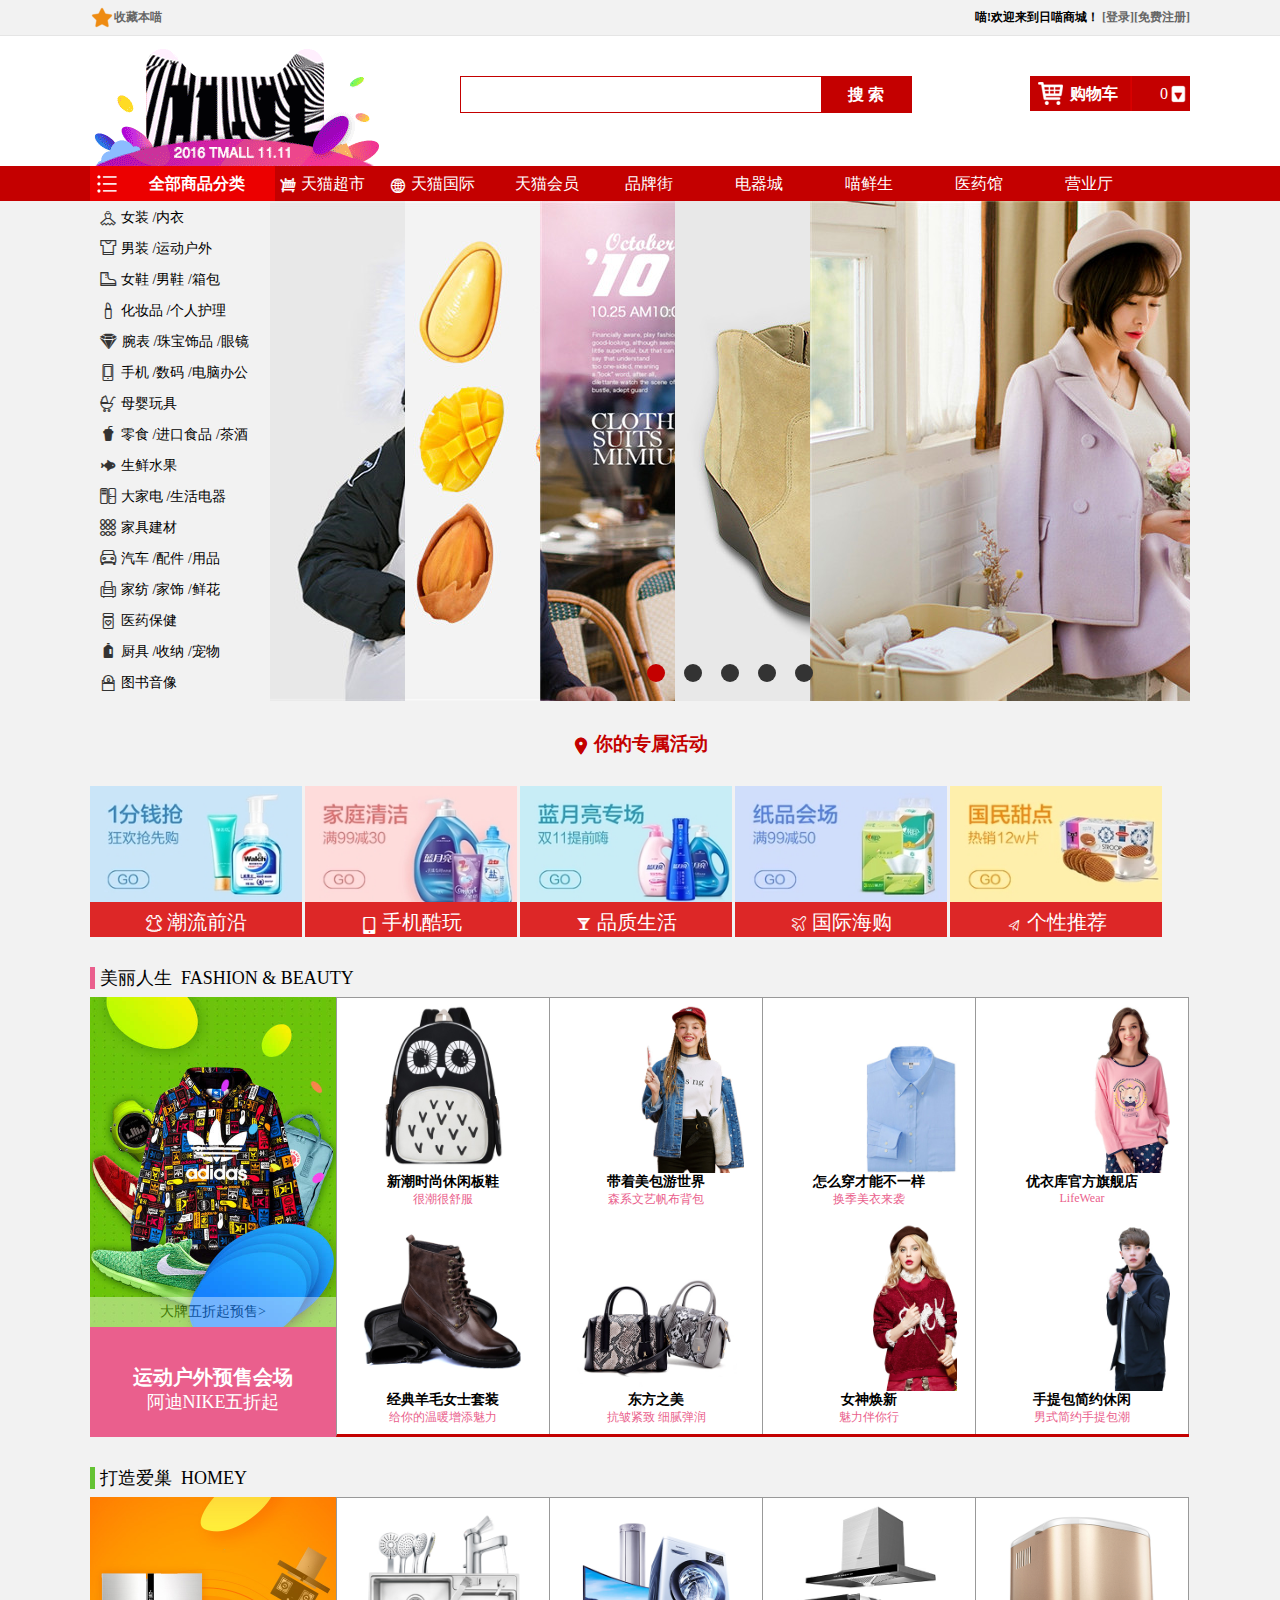
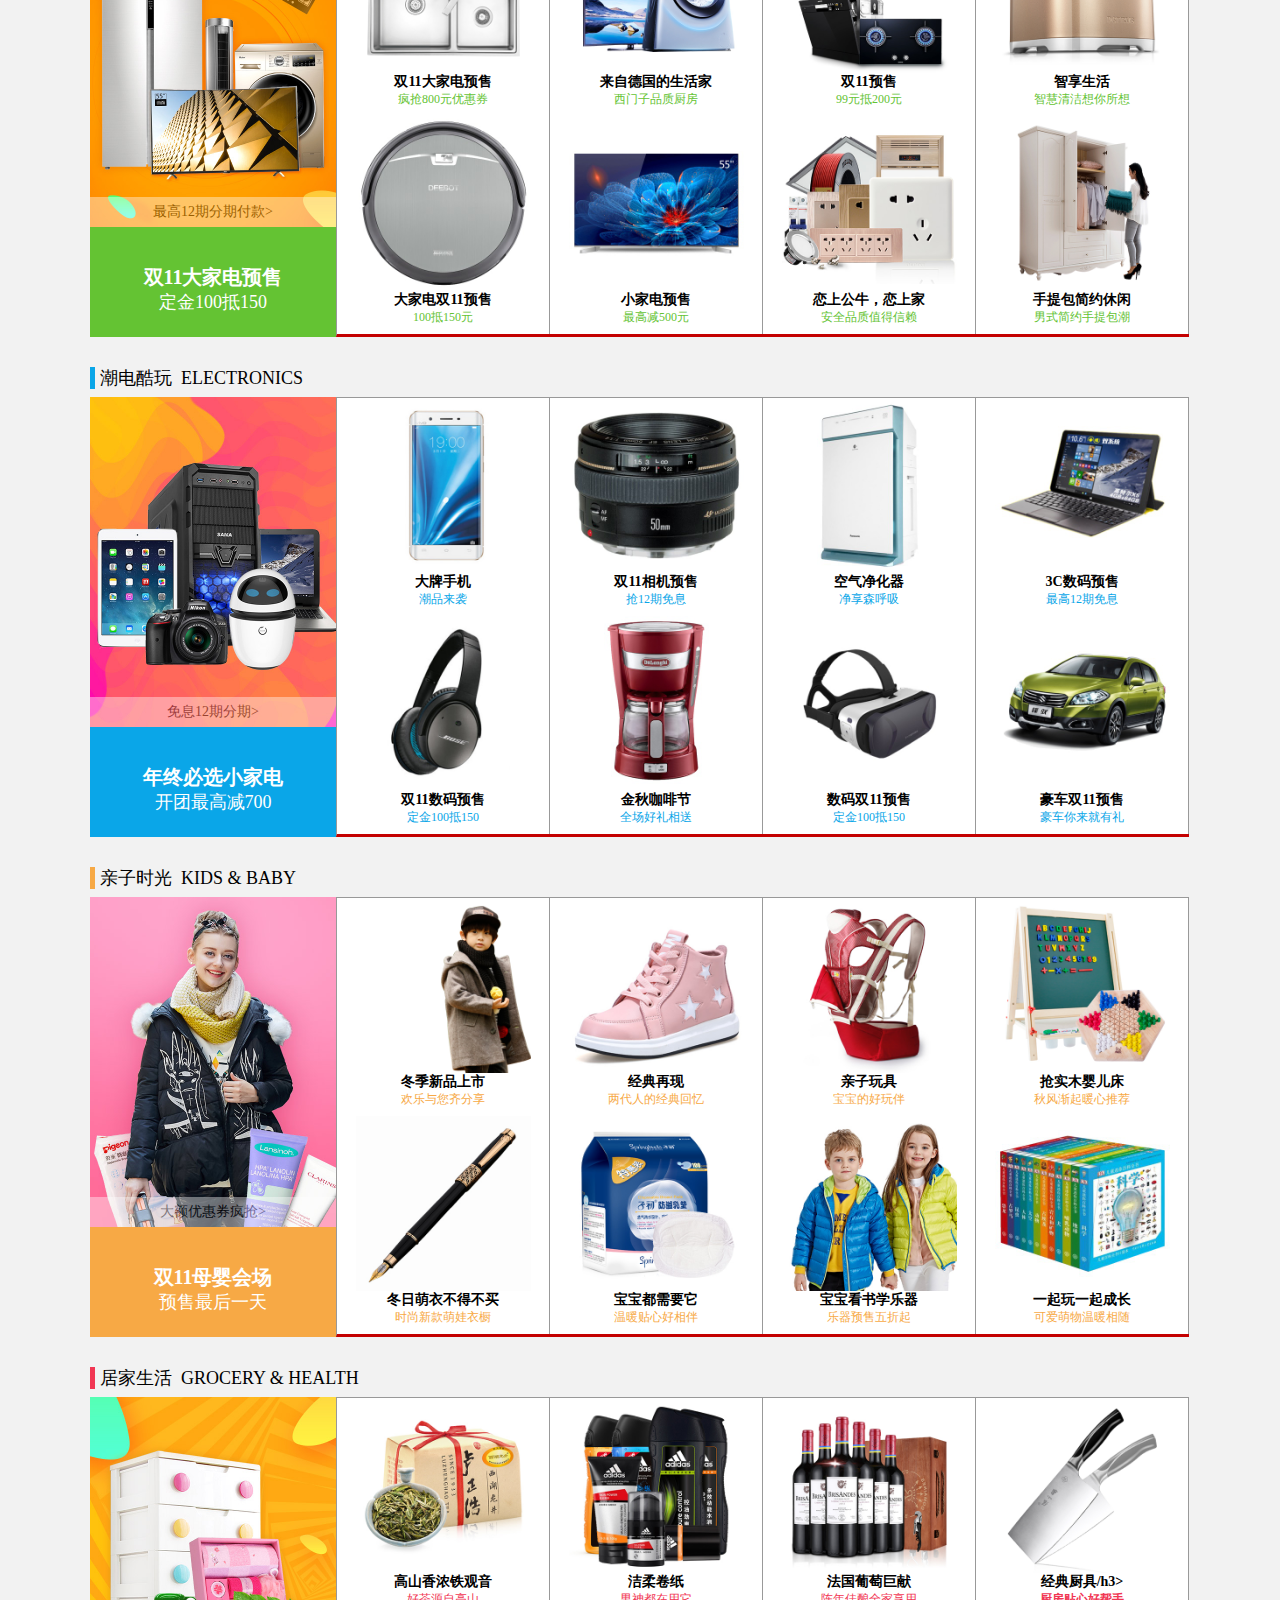
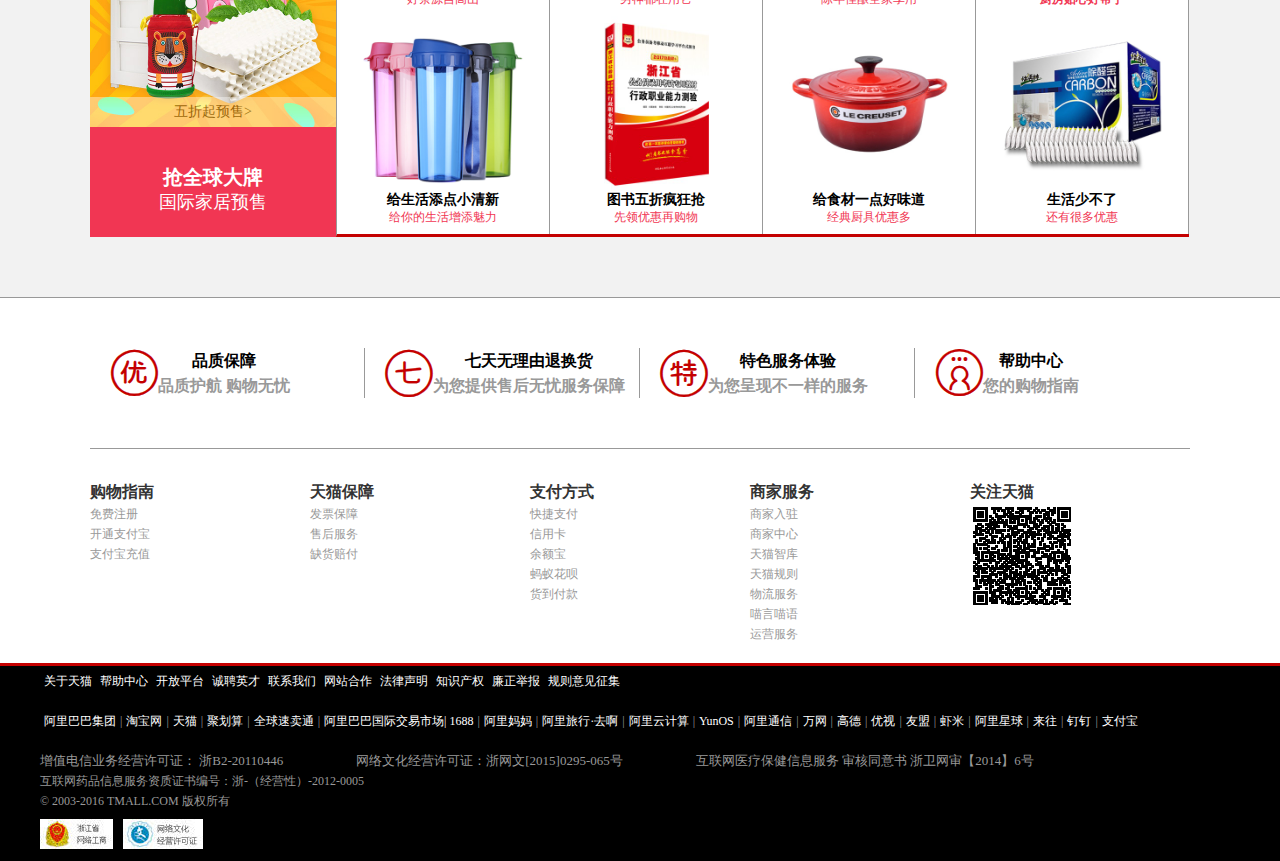
<file: index.html>
<!DOCTYPE html PUBLIC "-//W3C//DTD XHTML 1.0 Transitional//EN" "http://www.w3.org/TR/xhtml1/DTD/xhtml1-transitional.dtd">
<html xmlns="http://www.w3.org/1999/xhtml">
<head>
<meta http-equiv="Content-Type" content="text/html; charset=utf-8" />
<title>日喵商城</title>
<link type="text/css" href="CSS/main.css" rel="stylesheet"/>
<link type="text/css" href="CSS/reset.css" rel="stylesheet"/>
<link type="text/css" href="CSS/toTop.css" rel="stylesheet"/>

</head>
<body>
<!----回到顶部-------------------------------------------->

<a href="javascript:;" id="toTop" title="回到顶部"></a>

<!----TOP区-------------------------------------------->
<div class="topBar">
  <div class="comWidth">
    <div class="leftArea fl"> <a href="#" class="collection">收藏本喵</a> </div>
    <div class="rightArea fr"> 喵!欢迎来到日喵商城！ <a href="#" class="">[登录]</a><a href="#" class="">[免费注册]</a> </div>
  </div>
</div>
<!----logo区-------------------------------------------->
<div class="logoBar">
  <div class="comWidth">
    <div class="logo fl"> <a href=""><img src="images/logo.gif" alt="日喵商城"/></a> </div>
    <div class="search_box fl">
      <input type="text" class="search_text fl" />
      <input type="button" value="搜 索" class="search_button fr" />
    </div>
    <div class="shopCar fr">
      <div class="shopText fl">购物车</div>
      <div class="shopNum fl">0</div>
    </div>
  </div>
</div>
<!----nav区-------------------------------------------->
<div class="navBox">
  <div class="comWidth">
    <div class="shopClass fl">
      <h3>全部商品分类</h3>
      <div class="shopClass_show">
        <dl class="shopClass_item1">
          <dt><a href="#"><i class="iconfont">&#x3459;</i>女装 /内衣</a> 
            <!------右侧弹出列表---------------------------------------------------------------->
            <div class="shopClass_list">
              <div class="shopClass_left fl">
                <dl class="shopList_item2">
                  <dt>当季流行&gt;</dt>
                  <dd> <a href="#" class="red">秋季新品</a> <a href="#">金秋连衣裙</a> <a href="#">女装商城同款</a> <a href="#">印花衬衫</a> <a href="#"class="red">风衣</a> <a href="#">早秋休闲裤</a> <a href="#">气质套装</a> <a href="#">内衣新品</a> <a href="#"class="red">内衣商城同款</a> </dd>
                  <dt>精选上衣&gt;</dt>
                  <dd> <a href="#" class="red">针织衫</a> <a href="#">短外套</a> <a href="#">风衣</a> <a href="#"class="red">小西装</a> <a href="#">卫衣</a> <a href="#"class="red">毛呢外套</a> <a href="#">衬衫</a> <a href="#">T恤</a> <a href="#">雪纺衫</a> </dd>
                  <dt>浪漫裙装&gt;</dt>
                  <dd> <a href="#">连衣裙</a> <a href="#">连衣裙</a> <a href="#">连衣裙</a> <a href="#">蕾丝连衣裙</a> <a href="#"class="red">印花连衣裙</a> <a href="#">真丝连衣裙</a> <a href="#">半身裙</a> <a href="#"class="red">百褶裙</a> <a href="#">牛仔裙</a> <a href="#">背心裙</a> <a href="#">a字裙</a> <a href="#">棉麻连衣裙</a> <a href="#">蕾丝半身裙</a> <a href="#">包臀裙</a> <a href="#">长袖连衣裙</a> </dd>
                  <dt>女士下装&gt;</dt>
                  <dd><a href="#">牛仔裤</a> <a href="#">休闲裤</a> <a href="#"class="red">哈伦裤</a> <a href="#">背带裤</a> <a href="#">西装裤</a> <a href="#"class="red">打底裤</a> <a href="#">阔腿裤</a> <a href="#">短裤</a> </dd>
                  <dt>特色女装&gt;</dt>
                  <dd><a href="#">时尚气质套装</a> <a href="#">休闲运动套装</a> <a href="#"class="red">精选妈妈装</a> <a href="#">大码女装</a> <a href="#">职业套装</a> <a href="#">优雅旗袍</a> <a href="#">精致礼服</a> <a href="#">婚纱</a> <a href="#">唐装</a> <a href="#"class="red">小码女装</a> <a href="#">保暖基础</a> </dd>
                  <dt>保暖基础&gt;</dt>
                  <dd><a href="#">男士保暖</a> <a href="#">女式保暖</a> <a href="#">保暖加厚加绒</a> <a href="#">睡衣</a> <a href="#">家居服</a> <a href="#">睡衣冬款</a> <a href="#"class="red">珊瑚绒睡衣</a> <a href="#">情侣睡衣</a> <a href="#">男士内裤</a> <a href="#">女士内裤</a> <a href="#">吊带背心</a> </dd>
                  <dt>内&nbsp;&nbsp;&nbsp;&nbsp;&nbsp;&nbsp;衣&gt;</dt>
                  <dd><a href="#">文胸</a> <a href="#">塑身裤</a> <a href="#">塑身连体衣</a> <a href="#">睡衣</a> <a href="#">家居服</a> <a href="#">睡衣冬款</a> <a href="#">珊瑚绒睡衣</a> <a href="#">情侣睡衣</a> <a href="#">男士内裤</a> <a href="#"class="red">女士内裤</a> </dd>
                  <dt>袜&nbsp;&nbsp;&nbsp;&nbsp;&nbsp;&nbsp;类&gt;</dt>
                  <dd><a href="#">棉袜</a> <a href="#">男士短袜</a> <a href="#"class="red">日式袜子</a> <a href="#">隐形船袜</a> <a href="#">连裤袜</a> <a href="#">瘦身袜</a> </dd>
                </dl>
              </div>
              <div class="shopClass_right fl"> <img src="images/band1.jpg" width="100px"alt="品牌"class="fl"/> <img src="images/band2.jpg" width="100px"alt="品牌"class="fl"/> <img src="images/band3.jpg" width="100px"alt="品牌"class="fl"/> <img src="images/band4.jpg" width="100px"alt="品牌"class="fl"/> <img src="images/band5.png" width="100px"alt="品牌"class="fl"/> <img src="images/band6.jpg" width="100px"alt="品牌"class="fl"/> <img src="images/band7.jpg" width="100px"alt="品牌"class="fl"/> <img src="images/band8.jpg" width="100px"alt="品牌"class="fl"/> <img src="images/band9.jpg" width="100px"alt="品牌"class="fl"/> <img src="images/band10.png" width="100px"alt="品牌"class="fl"/> <img src="images/band11.jpg" width="100px"alt="品牌"class="fl"/> <img src="images/band12.jpg" width="100px"alt="品牌"class="fl"/> <img src="images/band13.jpg" width="100px"alt="品牌"class="fl"/> <img src="images/band14.jpg" width="100px"alt="品牌"class="fl"/> </div>
              <div class="shopClass_buttom fl"> <img src="images/ad.jpg" width="175px"
alt="广告"/> </div>
            </div>
          </dt>
          <dt><a href="#" ><i class="iconfont">&#x346c;</i>男装 /运动户外</a></dt>
          <dt><a href="#" ><i class="iconfont">&#x346d;</i>女鞋 /男鞋 /箱包 </a></dt>
          <dt><a href="#" ><i class="iconfont">&#x345c;</i>化妆品 /个人护理 </a></dt>
          <dt><a href="#" ><i class="iconfont">&#x344e;</i>腕表 /珠宝饰品 /眼镜 </a></dt>
          <dt><a href="#" ><i class="iconfont">&#x3457;</i>手机 /数码 /电脑办公</a></dt>
          <dt><a href="#" ><i class="iconfont">&#x3456;</i>母婴玩具 </a></dt>
          <dt><a href="#" ><i class="iconfont">&#x3486;</i>零食 /进口食品 /茶酒 </a></dt>
          <dt><a href="#" ><i class="iconfont">&#x3485;</i>生鲜水果 </a></dt>
          <dt><a href="#" ><i class="iconfont">&#x3454;</i>大家电 /生活电器 </a></dt>
          <dt><a href="#" ><i class="iconfont">&#x3453;</i>家具建材 </a></dt>
          <dt><a href="#" ><i class="iconfont">&#x345d;</i>汽车 /配件 /用品 </a></dt>
          <dt><a href="#" ><i class="iconfont">&#x345e;</i>家纺 /家饰 /鲜花 </a></dt>
          <dt><a href="#" ><i class="iconfont">&#x3460;</i>医药保健 </a></dt>
          <dt><a href="#" ><i class="iconfont">&#x3482;</i>厨具 /收纳 /宠物 </a></dt>
          <dt><a href="#" ><i class="iconfont">&#x3461;</i>图书音像 </a></dt>
        </dl>
      </div>
    </div>
    <div class="nav fl" id="move">
      <ul>
        <li><img src="icon/cat.png" class="cat"/><a href="#" id="i0" ><i class="iconfont1">&#xf0052;</i>天猫超市</a></li>
        <li><img src="icon/cat.png" class="cat"/><a href="#" id="i1" ><i class="iconfont1">&#xf0060;</i>天猫国际</a></li>
        <li><img src="icon/cat.png" class="cat"/><a href="#">天猫会员</a></li>
        <li><img src="icon/cat.png" class="cat"/><a href="#">品牌街</a></li>
        <li><img src="icon/cat.png" class="cat"/><a href="#">电器城</a></li>
        <li><img src="icon/cat.png" class="cat"/><a href="#">喵鲜生</a></li>
        <li><img src="icon/cat.png" class="cat"/><a href="#">医药馆</a></li>
        <li><img src="icon/cat.png" class="cat"/><a href="#">营业厅</a></li>
      </ul>
    </div>
  </div>
</div>
<!----banner区-------------------------------------------->
<div class="banner comWidth">
  <div class="banner_bar" id="banner_bar">
    <ul class="imgBox" id="imgBox">
      <li><a href="#"><img src="images/banner1.jpg" alt="banner"/></a></li>
      <li><a href="#"><img src="images/banner2.jpg" alt="banner"/></a></li>
      <li><a href="#"><img src="images/banner3.jpg" alt="banner"/></a></li>
      <li><a href="#"><img src="images/banner4.jpg" alt="banner"/></a></li>
      <li><a href="#"><img src="images/banner5.jpg" alt="banner"/></a></li>
    </ul>
    <div class="imgNum" id="imgNum"> 
        <a href="#" class="active"> </a>
        <a href="#"> </a> 
        <a href="#"> </a> 
        <a href="#"> </a> 
        <a href="#"> </a> 
    </div>
  </div>
</div>
<!----ShopTit区-------------------------------------------->
<div class="ShopTit comWidth">
  <div class="ShopTitle">
    <h3><i class="iconfont2">&#xe61b;</i>你的专属活动</h3>
  </div>
  <div class="ShopBox"> <a href="#"><img src="images/ShopAd1.jpg" alt="banner" width="212px"/></a> <a href="#"><img src="images/ShopAd2.jpg" alt="banner" width="212px"/></a> <a href="#"><img src="images/ShopAd3.jpg" alt="banner" width="212px"/></a> <a href="#"><img src="images/ShopAd4.jpg" alt="banner" width="212px"/></a> <a href="#"><img src="images/ShopAd5.jpg" alt="banner" width="212px"/></a> </div>
  <div class="ShopFrame comWidth"> <a href="#"><i class="iconfont2">&#xe6bf;</i>潮流前沿</a> <a href="#"><i class="iconfont2">&#xe608;</i>手机酷玩</a> <a href="#"><i class="iconfont2">&#xe62f;</i>品质生活</a> <a href="#"><i class="iconfont2">&#xe667;</i>国际海购</a> <a href="#"><i class="iconfont2">&#xe658;</i>个性推荐</a> </div>
</div>
<!----一楼区-------------------------------------------->
<div class="Floor comWidth clearfix">
  <div class="FloorTitle">
    <h3 class="BDpink">美丽人生&nbsp;&nbsp;FASHION & BEAUTY</h3>
  </div>
  <div class="FloorList comWidth">
    <div class="FloorLeft">
      <div class="FloorLeftTop"><a href="#"><img src="images/Floor1.jpg" alt="Floor1" width="246px" /></a></div>
      <div class="FloorLeftMiddle">大牌五折起预售&gt;</div>
      <div class="FloorLeftButtom BGpink">
        <h3>运动户外预售会场</h3>
        <h4>阿迪NIKE五折起</h4>
      </div>
    </div>
    <div class="FloorRight"> 
      <div class="FloorList_top">
        <div class="Shop_item fl">
              <div class="Shop_img"><a href="#"><img src="images/Floor1-img1.jpg" alt="商品" width="175px"
/></a></div>
              <h3>新潮时尚休闲板鞋</h3>
              <p class="pink">很潮很舒服</p>
        </div>
        <div class="Shop_item fl">
              <div class="Shop_img"><a href="#"><img src="images/Floor1-img2.jpg" alt="商品" width="175px"
/></a></div>
              <h3>带着美包游世界</h3>
              <p class="pink">森系文艺帆布背包</p>
        </div>
        <div class="Shop_item fl">
              <div class="Shop_img"><a href="#"><img src="images/Floor1-img3.jpg" alt="商品" width="175px"
/></a></div>
              <h3>怎么穿才能不一样</h3>
              <p class="pink">换季美衣来袭</p>
        </div>
        <div class="Shop_item fl">
              <div class="Shop_img"><a href="#"><img src="images/Floor1-img4.jpg" alt="商品" width="175px"
/></a></div>
              <h3>优衣库官方旗舰店</h3>
              <p class="pink">LifeWear</p>
        </div>
        <div class="Shop_item fl">
              <div class="Shop_img"><a href="#"><img src="images/Floor1-img5.jpg" alt="商品" width="175px"
/></a></div>
              <h3>经典羊毛女士套装</h3>
              <p class="pink">给你的温暖增添魅力</p>
        </div>
        <div class="Shop_item fl">
              <div class="Shop_img"><a href="#"><img src="images/Floor1-img6.jpg" alt="商品" width="175px"
/></a></div>
              <h3>东方之美</h3>
              <p class="pink">抗皱紧致&nbsp;细腻弹润</p>
        </div>
        <div class="Shop_item fl">
              <div class="Shop_img"><a href="#"><img src="images/Floor1-img7.jpg" alt="商品" width="175px"
/></a></div>
              <h3>女神焕新</h3>
              <p class="pink">魅力伴你行</p>
        </div>
        <div class="Shop_item fl">
              <div class="Shop_img"><a href="#"><img src="images/Floor1-img8.jpg" alt="商品" width="175px"
/></a></div>
              <h3>手提包简约休闲</h3>
              <p class="pink">男式简约手提包潮</p>
        </div>
      </div>
    </div>
  </div>
</div>
<!----二楼区-------------------------------------------->
<div class="Floor comWidth clearfix">
  <div class="FloorTitle">
  <h3 class="BDgreen">打造爱巢&nbsp;&nbsp;HOMEY</h3>
  </div>
  <div class="FloorList comWidth">
    <div class="FloorLeft">
      <div class="FloorLeftTop"><a href="#"><img src="images/Floor2.jpg" alt="Floor2" width="246px" /></a></div>
      <div class="FloorLeftMiddle">最高12期分期付款&gt;</div>
      <div class="FloorLeftButtom BGgreen">
        <h3>双11大家电预售</h3>
        <h4>定金100抵150</h4>
      </div>
    </div>
    <div class="FloorRight"> 
      <div class="FloorList_top">
        <div class="Shop_item fl">
              <div class="Shop_img"><a href="#"><img src="images/Floor2-img1.jpg" alt="商品" width="175px"
/></a></div>
              <h3>双11大家电预售</h3>
              <p class="green">疯抢800元优惠券</p>
        </div>
        <div class="Shop_item fl">
              <div class="Shop_img"><a href="#"><img src="images/Floor2-img2.jpg" alt="商品" width="175px"
/></a></div>
              <h3>来自德国的生活家</h3>
              <p class="green">西门子品质厨房</p>
        </div>
        <div class="Shop_item fl">
              <div class="Shop_img"><a href="#"><img src="images/Floor2-img3.jpg" alt="商品" width="175px"
/></a></div>
              <h3>双11预售</h3>
              <p class="green">99元抵200元</p>
        </div>
        <div class="Shop_item fl">
              <div class="Shop_img"><a href="#"><img src="images/Floor2-img4.jpg" alt="商品" width="175px"
/></a></div>
              <h3>智享生活</h3>
              <p class="green">智慧清洁想你所想</p>
        </div>
        <div class="Shop_item fl">
              <div class="Shop_img"><a href="#"><img src="images/Floor2-img5.jpg" alt="商品" width="175px"
/></a></div>
              <h3>大家电双11预售</h3>
              <p class="green">100抵150元</p>
        </div>
        <div class="Shop_item fl">
              <div class="Shop_img"><a href="#"><img src="images/Floor2-img6.jpg" alt="商品" width="175px"
/></a></div>
              <h3>小家电预售</h3>
              <p class="green">最高减500元</p>
        </div>
        <div class="Shop_item fl">
              <div class="Shop_img"><a href="#"><img src="images/Floor2-img7.jpg" alt="商品" width="175px"
/></a></div>
              <h3>恋上公牛，恋上家</h3>
              <p class="green">安全品质值得信赖</p>
        </div>
        <div class="Shop_item fl">
              <div class="Shop_img"><a href="#"><img src="images/Floor2-img8.jpg" alt="商品" width="175px"
/></a></div>
              <h3>手提包简约休闲</h3>
              <p class="green">男式简约手提包潮</p>
        </div>
      </div>
    </div>
  </div>
</div>
<!----三楼区-------------------------------------------->
<div class="Floor comWidth clearfix">
  <div class="FloorTitle">
    <h3 class="BDblue">潮电酷玩&nbsp;&nbsp;ELECTRONICS</h3>
  </div>
  <div class="FloorList comWidth">
    <div class="FloorLeft">
      <div class="FloorLeftTop"><a href="#"><img src="images/Floor3.jpg" alt="Floor3" width="246px" /></a></div>
      <div class="FloorLeftMiddle">免息12期分期&gt;</div>
      <div class="FloorLeftButtom BGblue">
        <h3>年终必选小家电</h3>
        <h4>开团最高减700</h4>
      </div>
    </div>
    <div class="FloorRight"> 
      <div class="FloorList_top">
        <div class="Shop_item fl">
              <div class="Shop_img"><a href="#"><img src="images/Floor3-img1.jpg" alt="商品" width="175px"
/></a></div>
              <h3>大牌手机</h3>
              <p class="blue">潮品来袭</p>
        </div>
        <div class="Shop_item fl">
              <div class="Shop_img"><a href="#"><img src="images/Floor3-img2.jpg" alt="商品" width="175px"
/></a></div>
              <h3>双11相机预售</h3>
              <p class="blue">抢12期免息</p>
        </div>
        <div class="Shop_item fl">
              <div class="Shop_img"><a href="#"><img src="images/Floor3-img3.jpg" alt="商品" width="175px"
/></a></div>
              <h3>空气净化器</h3>
              <p class="blue">净享森呼吸</p>
        </div>
        <div class="Shop_item fl">
              <div class="Shop_img"><a href="#"><img src="images/Floor3-img4.jpg" alt="商品" width="175px"
/></a></div>
              <h3>3C数码预售</h3>
              <p class="blue">最高12期免息</p>
        </div>
        <div class="Shop_item fl">
              <div class="Shop_img"><a href="#"><img src="images/Floor3-img5.jpg" alt="商品" width="175px"
/></a></div>
              <h3>双11数码预售</h3>
              <p class="blue">定金100抵150</p>
        </div>
        <div class="Shop_item fl">
              <div class="Shop_img"><a href="#"><img src="images/Floor3-img6.jpg" alt="商品" width="175px"
/></a></div>
              <h3>金秋咖啡节</h3>
              <p class="blue">全场好礼相送</p>
        </div>
        <div class="Shop_item fl">
              <div class="Shop_img"><a href="#"><img src="images/Floor3-img7.jpg" alt="商品" width="175px"
/></a></div>
              <h3>数码双11预售</h3>
              <p class="blue">定金100抵150</p>
        </div>
        <div class="Shop_item fl">
              <div class="Shop_img"><a href="#"><img src="images/Floor3-img8.jpg" alt="商品" width="175px"
/></a></div>
              <h3>豪车双11预售</h3>
              <p class="blue">豪车你来就有礼</p>
        </div>
      </div>
    </div>
  </div>
</div>
<!----四楼区-------------------------------------------->
<div class="Floor comWidth clearfix">
  <div class="FloorTitle">
    <h3 class="BDyellow">亲子时光&nbsp;&nbsp;KIDS & BABY</h3>
  </div>
  <div class="FloorList comWidth">
    <div class="FloorLeft">
      <div class="FloorLeftTop"><a href="#"><img src="images/Floor4.jpg" alt="Floor4" width="246px" /></a></div>
      <div class="FloorLeftMiddle">大额优惠券疯抢&gt;</div>
      <div class="FloorLeftButtom BGyellow">
        <h3>双11母婴会场</h3>
        <h4>预售最后一天</h4>
      </div>
    </div>
    <div class="FloorRight"> 
      <div class="FloorList_top">
        <div class="Shop_item fl">
              <div class="Shop_img"><a href="#"><img src="images/Floor4-img1.jpg" alt="商品" width="175px"
/></a></div>
              <h3>冬季新品上市</h3>
              <p class="yellow">欢乐与您齐分享</p>
        </div>
        <div class="Shop_item fl">
              <div class="Shop_img"><a href="#"><img src="images/Floor4-img2.jpg" alt="商品" width="175px"
/></a></div>
              <h3>经典再现</h3>
              <p class="yellow">两代人的经典回忆</p>
        </div>
        <div class="Shop_item fl">
              <div class="Shop_img"><a href="#"><img src="images/Floor4-img3.jpg" alt="商品" width="175px"
/></a></div>
              <h3>亲子玩具</h3>
              <p class="yellow">宝宝的好玩伴</p>
        </div>
        <div class="Shop_item fl">
              <div class="Shop_img"><a href="#"><img src="images/Floor4-img4.jpg" alt="商品" width="175px"
/></a></div>
              <h3>抢实木婴儿床</h3>
              <p class="yellow">秋风渐起暖心推荐</p>
        </div>
        <div class="Shop_item fl">
              <div class="Shop_img"><a href="#"><img src="images/Floor4-img5.jpg" alt="商品" width="175px"
/></a></div>
              <h3>冬日萌衣不得不买</h3>
              <p class="yellow">时尚新款萌娃衣橱</p>
        </div>
        <div class="Shop_item fl">
              <div class="Shop_img"><a href="#"><img src="images/Floor4-img6.jpg" alt="商品" width="175px"
/></a></div>
              <h3>宝宝都需要它</h3>
              <p class="yellow">温暖贴心好相伴</p>
        </div>
        <div class="Shop_item fl">
              <div class="Shop_img"><a href="#"><img src="images/Floor4-img7.jpg" alt="商品" width="175px"
/></a></div>
              <h3>宝宝看书学乐器</h3>
              <p class="yellow">乐器预售五折起</p>
        </div>
        <div class="Shop_item fl">
              <div class="Shop_img"><a href="#"><img src="images/Floor4-img8.jpg" alt="商品" width="175px"
/></a></div>
              <h3>一起玩一起成长</h3>
              <p class="yellow">可爱萌物温暖相随</p>
        </div>
      </div>
    </div>
  </div>
</div>
<!----五楼区-------------------------------------------->
<div class="Floor comWidth clearfix">
  <div class="FloorTitle">
  <h3 class="BDpurple">居家生活&nbsp;&nbsp;GROCERY & HEALTH</h3>
  </div>
  <div class="FloorList comWidth">
    <div class="FloorLeft">
      <div class="FloorLeftTop"><a href="#"><img src="images/Floor5.jpg" alt="Floor5" width="246px" /></a></div>
      <div class="FloorLeftMiddle">五折起预售&gt;</div>
      <div class="FloorLeftButtom BGpurple">
        <h3>抢全球大牌</h3>
        <h4>国际家居预售</h4>
      </div>
    </div>
    <div class="FloorRight"> 
      <div class="FloorList_top">
        <div class="Shop_item fl">
              <div class="Shop_img"><a href="#"><img src="images/Floor5-img1.jpg" alt="商品" width="175px"
/></a></div>
              <h3>高山香浓铁观音</h3>
              <p class="purple">好茶源自高山</p>
         </div>
         <div class="Shop_item fl">
              <div class="Shop_img"><a href="#"><img src="images/Floor5-img2.jpg" alt="商品" width="175px"
/></a></div>
              <h3>洁柔卷纸</h3>
              <p class="purple">男神都在用它</p>
        </div>
        <div class="Shop_item fl">
              <div class="Shop_img"><a href="#"><img src="images/Floor5-img3.jpg" alt="商品" width="175px"
/></a></div>
              <h3>法国葡萄巨献</h3>
              <p class="purple">陈年佳酿全家享用</p>
        </div>
        <div class="Shop_item fl">
              <div class="Shop_img"><a href="#"><img src="images/Floor5-img4.jpg" alt="商品" width="175px"
/></a></div>
              <h3>经典厨具/h3>
              <p class="purple">厨房贴心好帮手</p>
        </div>
        <div class="Shop_item fl">
              <div class="Shop_img"><a href="#"><img src="images/Floor5-img5.jpg" alt="商品" width="175px"
/></a></div>
              <h3>给生活添点小清新</h3>
              <p class="purple">给你的生活增添魅力</p>
        </div>
        <div class="Shop_item fl">
              <div class="Shop_img"><a href="#"><img src="images/Floor5-img6.jpg" alt="商品" width="175px"
/></a></div>
              <h3>图书五折疯狂抢</h3>
              <p class="purple">先领优惠再购物</p>
        </div>
        <div class="Shop_item fl">
              <div class="Shop_img"><a href="#"><img src="images/Floor5-img7.jpg" alt="商品" width="175px"
/></a></div>
              <h3>给食材一点好味道</h3>
              <p class="purple">经典厨具优惠多</p>
        </div>
        <div class="Shop_item fl">
              <div class="Shop_img"><a href="#"><img src="images/Floor5-img8.jpg" alt="商品" width="175px"
/></a></div>
              <h3>生活少不了</h3>
              <p class="purple">还有很多优惠</p>
        </div>
      </div>
    </div>
  </div>
</div>
<!----帮助区-------------------------------------------->
<div class="Help_Bar">
	<div class="Help_Box comWidth">
    	<div class="Help_Top">
           <div class="Help_Item fl RightBorder">
              <div><a href="#"><i class="iconfont3">&#x3468;</i></a></div>
              <div><a href="#"><h3>品质保障</h3><p>品质护航&nbsp;购物无忧</p></a></div>
           </div>
           <div class="Help_Item fl RightBorder">
              <div><a href="#"><i class="iconfont3">&#x3467;</i></a></div>
              <div><a href="#"><h3>七天无理由退换货</h3><p>为您提供售后无忧服务保障</p></a></div>
           </div>
           <div class="Help_Item fl RightBorder">
              <div><a href="#"><i class="iconfont3">&#x3466;</i></a></div>
              <div><a href="#"><h3>特色服务体验</h3><p>为您呈现不一样的服务</p></a></div>
           </div>
           <div class="Help_Item fl ">
              <div><a href="#"><i class="iconfont3">&#x3469;</i></a></div>
              <div><a href="#"><h3>帮助中心</h3><p>您的购物指南</p></a></div>
           </div>
        </div>
        <div class="Help_Bottom">
         <ul>
            <li><a href="#">购物指南</a>
               <ul> 
                  <li><a href="news.html">免费注册</a></li>
                  <li><a href="news.html">开通支付宝</a></li>
                  <li><a href="news.html">支付宝充值</a></li>
              </ul>
            </li>
            <li><a href="#">天猫保障</a>
              <ul> 
                  <li><a href="news.html">发票保障</a></li>
                  <li><a href="news.html">售后服务</a></li>
                  <li><a href="news.html">缺货赔付</a></li>
              </ul>
            </li>
            <li><a href="#">支付方式</a>
               <ul> 
                  <li><a href="news.html">快捷支付</a></li>
                  <li><a href="news.html">信用卡</a></li>
                  <li><a href="news.html">余额宝</a></li>
                  <li><a href="news.html">蚂蚁花呗</a></li>
                  <li><a href="news.html">货到付款</a></li>
              </ul>
            </li>
            <li><a href="#">商家服务</a>
              <ul> 
                  <li><a href="news.html">商家入驻</a></li>
                  <li><a href="news.html">商家中心</a></li>
                  <li><a href="news.html">天猫智库</a></li>
                  <li><a href="news.html">天猫规则</a></li>
                  <li><a href="news.html">物流服务</a></li>
                  <li><a href="news.html">喵言喵语</a></li>
                  <li><a href="news.html">运营服务</a></li>
              </ul>
            </li>
            <li><a href="#">关注天猫</a>
              <ul> 
                  <li><img src="images/ma.png"></li>
              </ul>
            </li>
          </ul>
        </div>
    </div>
</div>
<!----底部区-------------------------------------------->
<div class="Footer">
   <div class="Footer_Box">
       <p><a href="#">关于天猫</a><a href="#">帮助中心</a><a href="#">开放平台</a><a href="#">诚聘英才</a><a href="#">联系我们</a><a href="#">网站合作</a><a href="#">法律声明</a><a href="#">知识产权</a><a href="#">廉正举报</a><a href="#">规则意见征集</a></p>
       <br />
       <p><a href="#">阿里巴巴集团</a>|<a href="#">淘宝网</a>|<a href="#">天猫</a>|<a href="#">聚划算</a>|<a href="#">全球速卖通</a>|<a href="#">阿里巴巴国际交易市场| 1688</a>|<a href="#">阿里妈妈</a>|<a href="#">阿里旅行·去啊</a>|<a href="#">阿里云计算</a>|<a href="#">YunOS</a>|<a href="#">阿里通信</a>|<a href="#">万网</a>|<a href="#">高德</a>|<a href="#">优视</a>|<a href="#">友盟</a>|<a href="#">虾米</a>|<a href="#">阿里星球</a>|<a href="#">来往</a>|<a href="#">钉钉</a>|<a href="#">支付宝</a></p>
       <br />
       <span>增值电信业务经营许可证： 浙B2-20110446</span>
       <span>网络文化经营许可证：浙网文[2015]0295-065号</span>
       <span>互联网医疗保健信息服务 审核同意书 浙卫网审【2014】6号 </span>
       <p>互联网药品信息服务资质证书编号：浙-（经营性）-2012-0005 </p>
       <p>© 2003-2016 TMALL.COM 版权所有 </p>
       <p><img src="images/logo1.jpg"/><img src="images/logo2.jpg"/></p>
  </div>
</div>
<script src="js/banner.js" type="text/javascript"></script>
<script src="js/toTop.js" type="text/javascript"></script>

</body>
</html>
</file>
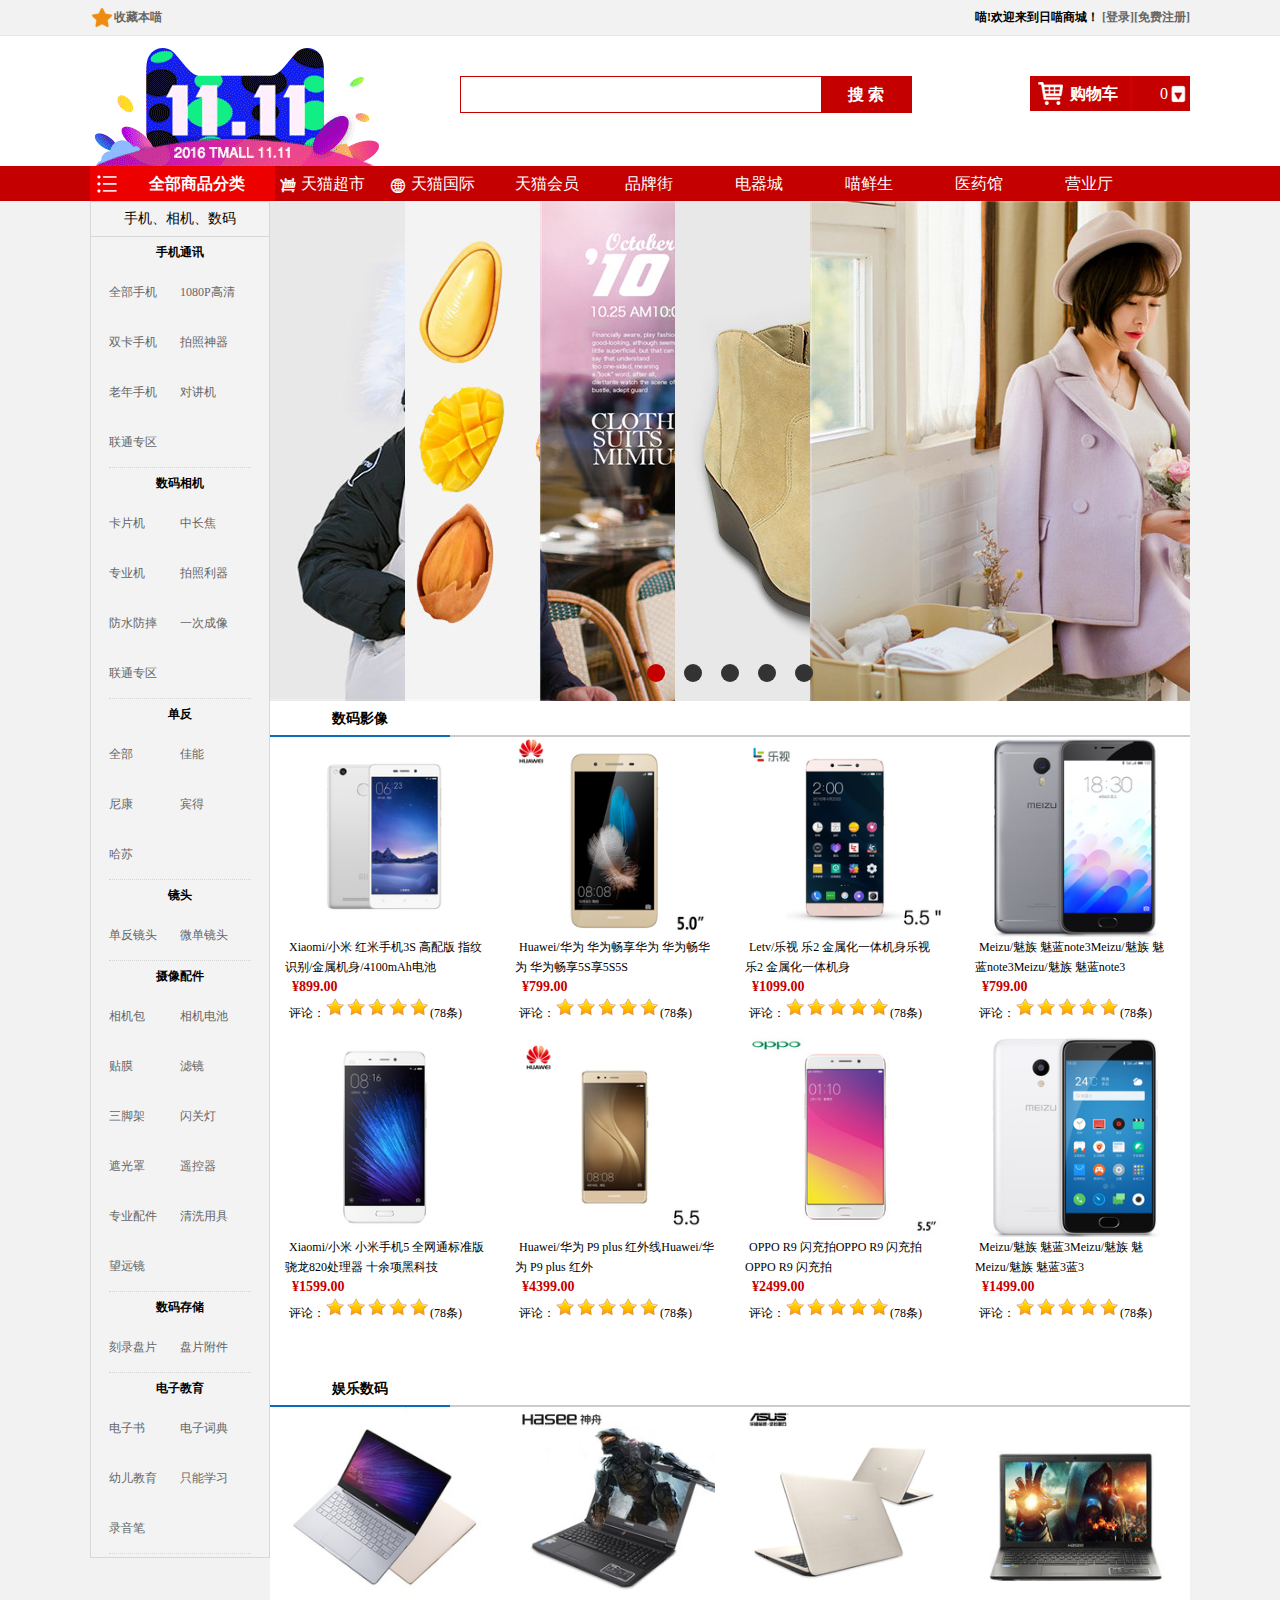
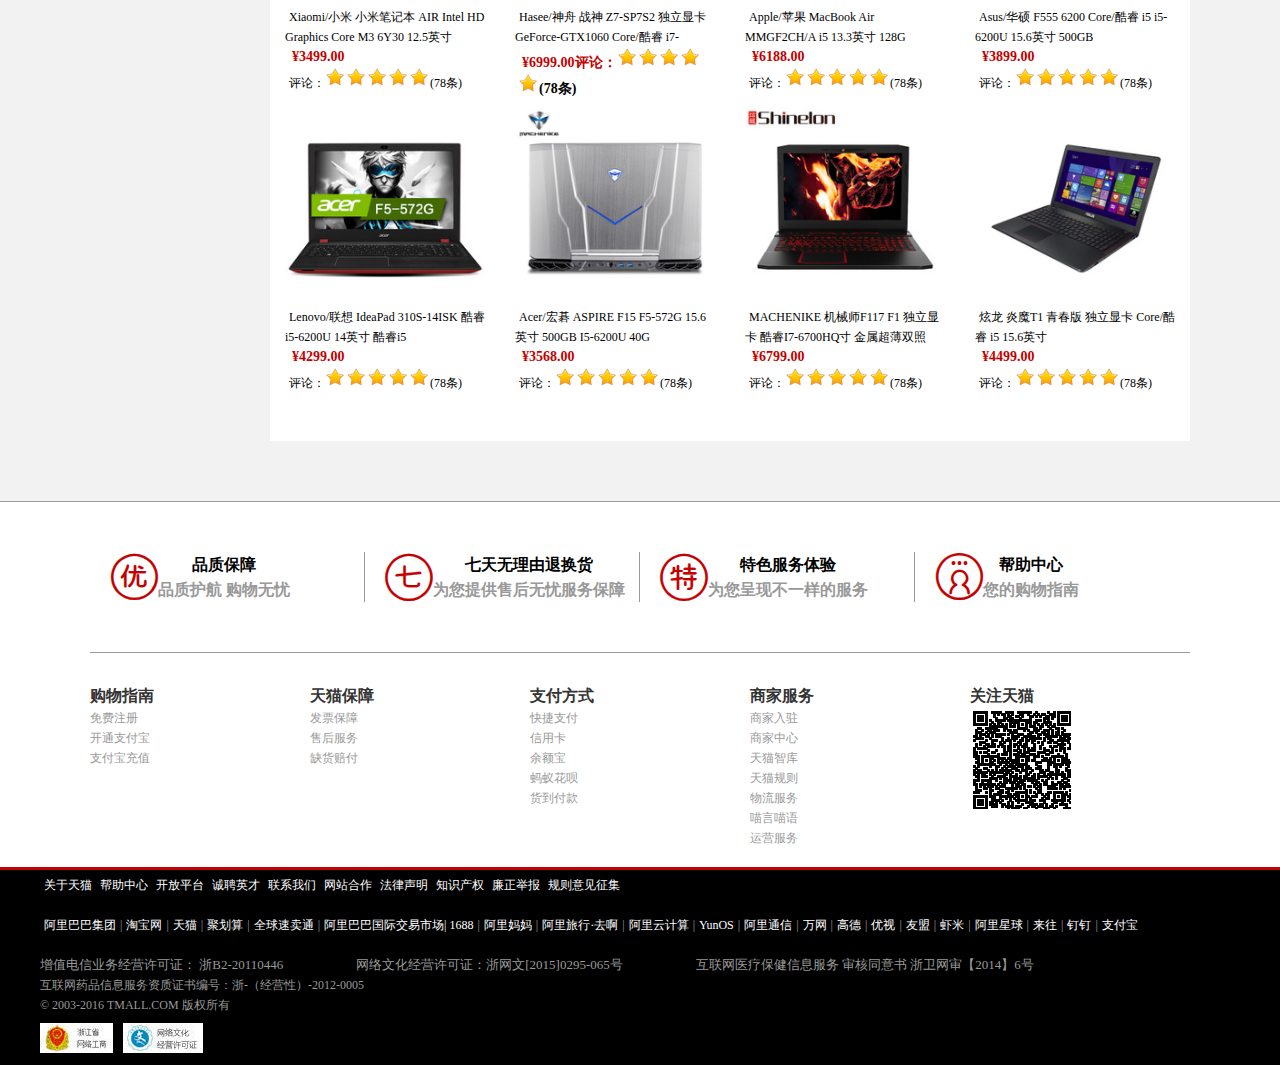
<file: Product.html>
<!DOCTYPE html PUBLIC "-//W3C//DTD XHTML 1.0 Transitional//EN" "http://www.w3.org/TR/xhtml1/DTD/xhtml1-transitional.dtd">
<html xmlns="http://www.w3.org/1999/xhtml">
<head>
<meta http-equiv="Content-Type" content="text/html; charset=utf-8" />
<title>产品分类页</title>
<link type="text/css" href="CSS/main.css" rel="stylesheet"/>
<link type="text/css" href="CSS/reset.css" rel="stylesheet"/>
<link type="text/css" href="CSS/toTop.css" rel="stylesheet"/>
</head>
<body>
<!----回到顶部-------------------------------------------->

<a href="javascript:;" id="toTop" title="回到顶部"></a>
<!----TOP区-------------------------------------------->
<div class="topBar">
  <div class="comWidth">
    <div class="leftArea fl"> <a href="#" class="collection">收藏本喵</a> </div>
    <div class="rightArea fr"> 喵!欢迎来到日喵商城！ <a href="#" class="">[登录]</a><a href="#" class="">[免费注册]</a> </div>
  </div>
</div>
<!----logo区-------------------------------------------->
<div class="logoBar">
  <div class="comWidth">
    <div class="logo fl"> <a href=""><img src="images/logo.gif" alt="日喵商城"/></a> </div>
    <div class="search_box fl">
      <input type="text" class="search_text fl" />
      <input type="button" value="搜 索" class="search_button fr" />
    </div>
    <div class="shopCar fr">
      <div class="shopText fl">购物车</div>
      <div class="shopNum fl">0</div>
    </div>
  </div>
</div>
<!----nav区-------------------------------------------->
<div class="navBox">
  <div class="comWidth">
    <div class="shopClass fl">
      <h3>全部商品分类</h3>
      <div class="shopClass_show hide">
        <dl class="shopClass_item1">
          <dt><a href="#"><i class="iconfont">&#x3459;</i>女装 /内衣</a> 
            <!------右侧弹出列表---------------------------------------------------------------->
            <div class="shopClass_list">
              <div class="shopClass_left fl">
                <dl class="shopList_item2">
                  <dt>当季流行&gt;</dt>
                  <dd> <a href="#" class="red">秋季新品</a> <a href="#">金秋连衣裙</a> <a href="#">女装商城同款</a> <a href="#">印花衬衫</a> <a href="#"class="red">风衣</a> <a href="#">早秋休闲裤</a> <a href="#">气质套装</a> <a href="#">内衣新品</a> <a href="#"class="red">内衣商城同款</a> </dd>
                  <dt>精选上衣&gt;</dt>
                  <dd> <a href="#" class="red">针织衫</a> <a href="#">短外套</a> <a href="#">风衣</a> <a href="#"class="red">小西装</a> <a href="#">卫衣</a> <a href="#"class="red">毛呢外套</a> <a href="#">衬衫</a> <a href="#">T恤</a> <a href="#">雪纺衫</a> </dd>
                  <dt>浪漫裙装&gt;</dt>
                  <dd> <a href="#">连衣裙</a> <a href="#">连衣裙</a> <a href="#">连衣裙</a> <a href="#">蕾丝连衣裙</a> <a href="#"class="red">印花连衣裙</a> <a href="#">真丝连衣裙</a> <a href="#">半身裙</a> <a href="#"class="red">百褶裙</a> <a href="#">牛仔裙</a> <a href="#">背心裙</a> <a href="#">a字裙</a> <a href="#">棉麻连衣裙</a> <a href="#">蕾丝半身裙</a> <a href="#">包臀裙</a> <a href="#">长袖连衣裙</a> </dd>
                  <dt>女士下装&gt;</dt>
                  <dd><a href="#">牛仔裤</a> <a href="#">休闲裤</a> <a href="#"class="red">哈伦裤</a> <a href="#">背带裤</a> <a href="#">西装裤</a> <a href="#"class="red">打底裤</a> <a href="#">阔腿裤</a> <a href="#">短裤</a> </dd>
                  <dt>特色女装&gt;</dt>
                  <dd><a href="#">时尚气质套装</a> <a href="#">休闲运动套装</a> <a href="#"class="red">精选妈妈装</a> <a href="#">大码女装</a> <a href="#">职业套装</a> <a href="#">优雅旗袍</a> <a href="#">精致礼服</a> <a href="#">婚纱</a> <a href="#">唐装</a> <a href="#"class="red">小码女装</a> <a href="#">保暖基础</a> </dd>
                  <dt>保暖基础&gt;</dt>
                  <dd><a href="#">男士保暖</a> <a href="#">女式保暖</a> <a href="#">保暖加厚加绒</a> <a href="#">睡衣</a> <a href="#">家居服</a> <a href="#">睡衣冬款</a> <a href="#"class="red">珊瑚绒睡衣</a> <a href="#">情侣睡衣</a> <a href="#">男士内裤</a> <a href="#">女士内裤</a> <a href="#">吊带背心</a> </dd>
                  <dt>内&nbsp;&nbsp;&nbsp;&nbsp;&nbsp;&nbsp;衣&gt;</dt>
                  <dd><a href="#">文胸</a> <a href="#">塑身裤</a> <a href="#">塑身连体衣</a> <a href="#">睡衣</a> <a href="#">家居服</a> <a href="#">睡衣冬款</a> <a href="#">珊瑚绒睡衣</a> <a href="#">情侣睡衣</a> <a href="#">男士内裤</a> <a href="#"class="red">女士内裤</a> </dd>
                  <dt>袜&nbsp;&nbsp;&nbsp;&nbsp;&nbsp;&nbsp;类&gt;</dt>
                  <dd><a href="#">棉袜</a> <a href="#">男士短袜</a> <a href="#"class="red">日式袜子</a> <a href="#">隐形船袜</a> <a href="#">连裤袜</a> <a href="#">瘦身袜</a> </dd>
                </dl>
              </div>
              <div class="shopClass_right fl"> <img src="images/band1.jpg" width="100px"alt="品牌"class="fl"/> <img src="images/band2.jpg" width="100px"alt="品牌"class="fl"/> <img src="images/band3.jpg" width="100px"alt="品牌"class="fl"/> <img src="images/band4.jpg" width="100px"alt="品牌"class="fl"/> <img src="images/band5.png" width="100px"alt="品牌"class="fl"/> <img src="images/band6.jpg" width="100px"alt="品牌"class="fl"/> <img src="images/band7.jpg" width="100px"alt="品牌"class="fl"/> <img src="images/band8.jpg" width="100px"alt="品牌"class="fl"/> <img src="images/band9.jpg" width="100px"alt="品牌"class="fl"/> <img src="images/band10.png" width="100px"alt="品牌"class="fl"/> <img src="images/band11.jpg" width="100px"alt="品牌"class="fl"/> <img src="images/band12.jpg" width="100px"alt="品牌"class="fl"/> <img src="images/band13.jpg" width="100px"alt="品牌"class="fl"/> <img src="images/band14.jpg" width="100px"alt="品牌"class="fl"/> </div>
              <div class="shopClass_buttom fl"> <img src="images/ad.jpg" width="175px"
alt="广告"/> </div>
            </div>
          </dt>
          <dt><a href="#" ><i class="iconfont">&#x346c;</i>男装 /运动户外</a></dt>
          <dt><a href="#" ><i class="iconfont">&#x346d;</i>女鞋 /男鞋 /箱包 </a></dt>
          <dt><a href="#" ><i class="iconfont">&#x345c;</i>化妆品 /个人护理 </a></dt>
          <dt><a href="#" ><i class="iconfont">&#x344e;</i>腕表 /珠宝饰品 /眼镜 </a></dt>
          <dt><a href="#" ><i class="iconfont">&#x3457;</i>手机 /数码 /电脑办公</a></dt>
          <dt><a href="#" ><i class="iconfont">&#x3456;</i>母婴玩具 </a></dt>
          <dt><a href="#" ><i class="iconfont">&#x3486;</i>零食 /进口食品 /茶酒 </a></dt>
          <dt><a href="#" ><i class="iconfont">&#x3485;</i>生鲜水果 </a></dt>
          <dt><a href="#" ><i class="iconfont">&#x3454;</i>大家电 /生活电器 </a></dt>
          <dt><a href="#" ><i class="iconfont">&#x3453;</i>家具建材 </a></dt>
          <dt><a href="#" ><i class="iconfont">&#x345d;</i>汽车 /配件 /用品 </a></dt>
          <dt><a href="#" ><i class="iconfont">&#x345e;</i>家纺 /家饰 /鲜花 </a></dt>
          <dt><a href="#" ><i class="iconfont">&#x3460;</i>医药保健 </a></dt>
          <dt><a href="#" ><i class="iconfont">&#x3482;</i>厨具 /收纳 /宠物 </a></dt>
          <dt><a href="#" ><i class="iconfont">&#x3461;</i>图书音像 </a></dt>
        </dl>
      </div>
    </div>
    <div class="nav fl" id="move">
      <ul>
        <li><img src="icon/cat.png" class="cat"/><a href="#" id="i0" ><i class="iconfont1">&#xf0052;</i>天猫超市</a></li>
        <li><img src="icon/cat.png" class="cat"/><a href="#" id="i1" ><i class="iconfont1">&#xf0060;</i>天猫国际</a></li>
        <li><img src="icon/cat.png" class="cat"/><a href="#">天猫会员</a></li>
        <li><img src="icon/cat.png" class="cat"/><a href="#">品牌街</a></li>
        <li><img src="icon/cat.png" class="cat"/><a href="#">电器城</a></li>
        <li><img src="icon/cat.png" class="cat"/><a href="#">喵鲜生</a></li>
        <li><img src="icon/cat.png" class="cat"/><a href="#">医药馆</a></li>
        <li><img src="icon/cat.png" class="cat"/><a href="#">营业厅</a></li>
      </ul>
    </div>
  </div>
</div>
<!----banner区-------------------------------------------->
<div class="comWidth clearfix Products">
  <div class="Products_left fl">
    <div class="leftNav">
       <h3 class="nav_title">手机、相机、数码</h3>
       <div class="nav_content">
          <h3>手机通讯</h3>
          <ul class="nav_content_list clearfix">
              <li><a href="#">全部手机</a></li>
              <li><a href="#">1080P高清</a></li>
              <li><a href="#">双卡手机</a></li>
              <li><a href="#">拍照神器</a></li>
              <li><a href="#">老年手机</a></li>
              <li><a href="#">对讲机</a></li>
              <li><a href="#">联通专区</a></li>
          </ul>
          <h3>数码相机</h3>
          <ul class="nav_content_list clearfix ">
              <li><a href="#">卡片机</a></li>
              <li><a href="#">中长焦</a></li>
              <li><a href="#">专业机</a></li>
              <li><a href="#">拍照利器</a></li>
              <li><a href="#">防水防摔</a></li>
              <li><a href="#">一次成像</a></li>
              <li><a href="#">联通专区</a></li>
          </ul>
          <h3>单反</h3>
          <ul class="nav_content_list clearfix">
              <li><a href="#">全部</a></li>
              <li><a href="#">佳能</a></li>
              <li><a href="#">尼康</a></li>
              <li><a href="#">宾得</a></li>
              <li><a href="#">哈苏</a></li>
          </ul>
          <h3>镜头</h3>
          <ul class="nav_content_list clearfix">
              <li><a href="#">单反镜头</a></li>
              <li><a href="#">微单镜头</a></li>
          </ul>
          <h3>摄像配件</h3>
          <ul class="nav_content_list clearfix">
              <li><a href="#">相机包</a></li>
              <li><a href="#">相机电池</a></li>
              <li><a href="#">贴膜</a></li>
              <li><a href="#">滤镜</a></li>
              <li><a href="#">三脚架</a></li>
              <li><a href="#">闪关灯</a></li>
              <li><a href="#">遮光罩</a></li>
              <li><a href="#">遥控器</a></li>
              <li><a href="#">专业配件</a></li>
              <li><a href="#">清洗用具</a></li>
              <li><a href="#">望远镜</a></li>
          </ul>
          <h3>数码存储</h3>
          <ul class="nav_content_list clearfix">
              <li><a href="#">刻录盘片</a></li>
              <li><a href="#">盘片附件</a></li>
          </ul>
          <h3>电子教育</h3>
          <ul class="nav_content_list clearfix">
              <li><a href="#">电子书</a></li>
              <li><a href="#">电子词典</a></li>
              <li><a href="#">幼儿教育</a></li>
              <li><a href="#">只能学习</a></li>
              <li><a href="#">录音笔</a></li>
          </ul>
       </div>
    </div>
  </div>
  <div class="Products_right fr">
   <div class="banner_bar" id="banner_bar">
    <ul class="imgBox" id="imgBox">
      <li><a href="#"><img src="images/banner1.jpg" alt="banner"/></a></li>
      <li><a href="#"><img src="images/banner2.jpg" alt="banner"/></a></li>
      <li><a href="#"><img src="images/banner3.jpg" alt="banner"/></a></li>
      <li><a href="#"><img src="images/banner4.jpg" alt="banner"/></a></li>
      <li><a href="#"><img src="images/banner5.jpg" alt="banner"/></a></li>
    </ul>
    <div class="imgNum" id="imgNum"> 
    <a href="#" class="active"> </a>
    <a href="#"> </a> 
    <a href="#"> </a> 
    <a href="#"> </a> 
    <a href="#"> </a> 
    </div>
  </div>     
  <div class="Products_show">
        <div class="Products_title"><h3>数码影像</h3></div>
        <div class="Products_list">
           <div class="Products_item">
                <div class="item_img"><a href="#"><img src="images/product1.jpg" alt="手机" width="200px"/></a></div>
                <div class="item_cont">
                    <p><a href="#" >Xiaomi/小米 红米手机3S 高配版 指纹识别/金属机身/4100mAh电池</a></p>
                    <p class="money">¥899.00</p>
                    <p>评论：<span></span><span></span><span></span><span></span><span></span><a href="#">(78条)</a></p>
                </div>
            </div>
            <div class="Products_item">
                <div class="item_img"><a href="#"><img src="images/product2.jpg" alt="手机" width="200px"/></a></div>
                <div class="item_cont">
                    <p><a href="#" >Huawei/华为 华为畅享华为 华为畅华为 华为畅享5S享5S5S</a><br /></p>
                    <p class="money">¥799.00</p>
                    <p>评论：<span></span><span></span><span></span><span></span><span></span><a href="#">(78条)</a></p>
                </div>
            </div>
            <div class="Products_item">
                <div class="item_img"><a href="#"><img src="images/product3.jpg" alt="手机" width="200px"/></a></div>
                <div class="item_cont">
                    <p><a href="#" >Letv/乐视 乐2 金属化一体机身乐视 乐2 金属化一体机身</a><br /></p>
                    <p class="money">¥1099.00</p>
                    <p>评论：<span></span><span></span><span></span><span></span><span></span><a href="#">(78条)</a></p>
                </div>
            </div>
            <div class="Products_item">
                <div class="item_img"><a href="#"><img src="images/product4.jpg" alt="手机" width="200px"/></a></div>
                <div class="item_cont">
                    <p><a href="#" >Meizu/魅族 魅蓝note3Meizu/魅族 魅蓝note3Meizu/魅族 魅蓝note3</a><br /></p>
                    <p class="money">¥799.00</p>
                    <p>评论：<span></span><span></span><span></span><span></span><span></span><a href="#">(78条)</a></p>
                </div>
            </div>
            <div class="Products_item">
                <div class="item_img"><a href="#"><img src="images/product5.jpg" alt="手机" width="200px"/></a></div>
                <div class="item_cont">
                    <p><a href="#" >Xiaomi/小米 小米手机5 全网通标准版 骁龙820处理器 十余项黑科技</a></p>
                    <p class="money">¥1599.00</p>
                    <p>评论：<span></span><span></span><span></span><span></span><span></span><a href="#">(78条)</a></p>
                </div>
            </div>
            <div class="Products_item">
                <div class="item_img"><a href="#"><img src="images/product6.jpg" alt="手机" width="200px"/></a></div>
                <div class="item_cont">
                    <p><a href="#" >Huawei/华为 P9 plus 红外线Huawei/华为 P9 plus 红外</a><br /></p>
                    <p class="money">¥4399.00</p>
                    <p>评论：<span></span><span></span><span></span><span></span><span></span><a href="#">(78条)</a></p>
                </div>
            </div>
            <div class="Products_item">
                <div class="item_img"><a href="#"><img src="images/product7.jpg" alt="手机" width="200px"/></a></div>
                <div class="item_cont">
                    <p><a href="#" >OPPO R9 闪充拍OPPO R9 闪充拍OPPO R9 闪充拍</a><br /></p>
                    <p class="money">¥2499.00</p>
                    <p>评论：<span></span><span></span><span></span><span></span><span></span><a href="#">(78条)</a></p>
                </div>
            </div>
            <div class="Products_item">
                <div class="item_img"><a href="#"><img src="images/product8.jpg" alt="手机" width="200px"/></a></div>
                <div class="item_cont">
                    <p><a href="#" >Meizu/魅族 魅蓝3Meizu/魅族 魅Meizu/魅族 魅蓝3蓝3</a><br /></p>
                    <p class="money">¥1499.00</p>
                    <p>评论：<span></span><span></span><span></span><span></span><span></span><a href="#">(78条)</a></p>
                </div>
            </div>
        </div>
<!----娱乐影音区-------------------------------------------->        
        <div class="Products_title"><h3>娱乐数码</h3></div>
        <div class="Products_list">
            <div class="Products_item">
                <div class="item_img"><a href="#"><img src="images/product9.jpg" alt="手机" width="200px"/></a></div>
                <div class="item_cont">
                    <p><a href="#" >Xiaomi/小米 小米笔记本 AIR Intel HD Graphics Core M3 6Y30 12.5英寸</a></p>
                    <p class="money">¥3499.00</p>
                    <p>评论：<span></span><span></span><span></span><span></span><span></span><a href="#">(78条)</a></p>
                </div>
            </div>
            <div class="Products_item">
                <div class="item_img"><a href="#"><img src="images/product10.jpg" alt="手机" width="200px"/></a></div>
                <div class="item_cont">
                    <p><a href="#" >Hasee/神舟 战神 Z7-SP7S2 独立显卡GeForce-GTX1060 Core/酷睿 i7-</a></p>
                    <p class="money">¥6999.00评论：<span></span><span></span><span></span><span></span><span></span><a href="#">(78条)</a></p>
                </div>
            </div>
            <div class="Products_item">
                <div class="item_img"><a href="#"><img src="images/product11.jpg" alt="手机" width="200px"/></a></div>
                <div class="item_cont">
                    <p><a href="#" >Apple/苹果 MacBook Air MMGF2CH/A i5 13.3英寸 128G</a></p>
                    <p class="money">¥6188.00</p>
                    <p>评论：<span></span><span></span><span></span><span></span><span></span><a href="#">(78条)</a></p>
                </div>
            </div>
            <div class="Products_item">
                <div class="item_img"><a href="#"><img src="images/product12.jpg" alt="手机" width="200px"/></a></div>
                <div class="item_cont">
                    <p><a href="#" >Asus/华硕 F555 6200 Core/酷睿 i5 i5-6200U 15.6英寸 500GB</a></p>
                    <p class="money">¥3899.00</p>
                    <p>评论：<span></span><span></span><span></span><span></span><span></span><a href="#">(78条)</a></p>
                </div>
            </div>
            <div class="Products_item">
                <div class="item_img"><a href="#"><img src="images/product13.jpg" alt="手机" width="200px"/></a></div>
                <div class="item_cont">
                    <p><a href="#" >Lenovo/联想 IdeaPad 310S-14ISK 酷睿 i5-6200U 14英寸 酷睿i5</a></p>
                    <p class="money">¥4299.00</p>
                    <p>评论：<span></span><span></span><span></span><span></span><span></span><a href="#">(78条)</a></p>
                </div>
            </div>
            <div class="Products_item">
                <div class="item_img"><a href="#"><img src="images/product14.jpg" alt="手机" width="200px"/></a></div>
                <div class="item_cont">
                    <p><a href="#" >Acer/宏碁 ASPIRE F15 F5-572G 15.6英寸 500GB I5-6200U 40G </a></p>
                    <p class="money">¥3568.00</p>
                    <p>评论：<span></span><span></span><span></span><span></span><span></span><a href="#">(78条)</a></p>
                </div>
            </div>
            <div class="Products_item">
                <div class="item_img"><a href="#"><img src="images/product15.jpg" alt="手机" width="200px"/></a></div>
                <div class="item_cont">
                    <p><a href="#" >MACHENIKE 机械师F117 F1 独立显卡 酷睿I7-6700HQ寸 金属超薄双照</a></p>
                    <p class="money">¥6799.00</p>
                    <p>评论：<span></span><span></span><span></span><span></span><span></span><a href="#">(78条)</a></p>
                </div>
            </div>
            <div class="Products_item">
                <div class="item_img"><a href="#"><img src="images/product16.jpg" alt="手机" width="200px"/></a></div>
                <div class="item_cont">
                    <p><a href="#" >炫龙 炎魔T1 青春版 独立显卡 Core/酷睿 i5 15.6英寸</a></p>
                    <p class="money">¥4499.00</p>
                    <p>评论：<span></span><span></span><span></span><span></span><span></span><a href="#">(78条)</a></p>
                </div>
            </div>
        </div>
     </div>
  </div>
</div>
<!----帮助区-------------------------------------------->
<div class="Help_Bar">
	<div class="Help_Box comWidth">
    	<div class="Help_Top">
           <div class="Help_Item fl RightBorder">
              <div><a href="#"><i class="iconfont3">&#x3468;</i></a></div>
              <div><a href="#"><h3>品质保障</h3><p>品质护航&nbsp;购物无忧</p></a></div>
           </div>
           <div class="Help_Item fl RightBorder">
              <div><a href="#"><i class="iconfont3">&#x3467;</i></a></div>
              <div><a href="#"><h3>七天无理由退换货</h3><p>为您提供售后无忧服务保障</p></a></div>
           </div>
           <div class="Help_Item fl RightBorder">
              <div><a href="#"><i class="iconfont3">&#x3466;</i></a></div>
              <div><a href="#"><h3>特色服务体验</h3><p>为您呈现不一样的服务</p></a></div>
           </div>
           <div class="Help_Item fl ">
              <div><a href="#"><i class="iconfont3">&#x3469;</i></a></div>
              <div><a href="#"><h3>帮助中心</h3><p>您的购物指南</p></a></div>
           </div>
        </div>
        <div class="Help_Bottom">
         <ul>
            <li><a href="#">购物指南</a>
               <ul> 
                  <li><a href="news.html">免费注册</a></li>
                  <li><a href="news.html">开通支付宝</a></li>
                  <li><a href="news.html">支付宝充值</a></li>
              </ul>
            </li>
            <li><a href="#">天猫保障</a>
              <ul> 
                  <li><a href="news.html">发票保障</a></li>
                  <li><a href="news.html">售后服务</a></li>
                  <li><a href="news.html">缺货赔付</a></li>
              </ul>
            </li>
            <li><a href="#">支付方式</a>
               <ul> 
                  <li><a href="news.html">快捷支付</a></li>
                  <li><a href="news.html">信用卡</a></li>
                  <li><a href="news.html">余额宝</a></li>
                  <li><a href="news.html">蚂蚁花呗</a></li>
                  <li><a href="news.html">货到付款</a></li>
              </ul>
            </li>
            <li><a href="#">商家服务</a>
              <ul> 
                  <li><a href="news.html">商家入驻</a></li>
                  <li><a href="news.html">商家中心</a></li>
                  <li><a href="news.html">天猫智库</a></li>
                  <li><a href="news.html">天猫规则</a></li>
                  <li><a href="news.html">物流服务</a></li>
                  <li><a href="news.html">喵言喵语</a></li>
                  <li><a href="news.html">运营服务</a></li>
              </ul>
            </li>
            <li><a href="#">关注天猫</a>
              <ul> 
                  <li><img src="images/ma.png"></li>
              </ul>
            </li>
          </ul>
        </div>
    </div>
</div>
<!----底部区-------------------------------------------->
<div class="Footer">
   <div class="Footer_Box">
       <p><a href="#">关于天猫</a><a href="#">帮助中心</a><a href="#">开放平台</a><a href="#">诚聘英才</a><a href="#">联系我们</a><a href="#">网站合作</a><a href="#">法律声明</a><a href="#">知识产权</a><a href="#">廉正举报</a><a href="#">规则意见征集</a></p>
       <br />
       <p><a href="#">阿里巴巴集团</a>|<a href="#">淘宝网</a>|<a href="#">天猫</a>|<a href="#">聚划算</a>|<a href="#">全球速卖通</a>|<a href="#">阿里巴巴国际交易市场| 1688</a>|<a href="#">阿里妈妈</a>|<a href="#">阿里旅行·去啊</a>|<a href="#">阿里云计算</a>|<a href="#">YunOS</a>|<a href="#">阿里通信</a>|<a href="#">万网</a>|<a href="#">高德</a>|<a href="#">优视</a>|<a href="#">友盟</a>|<a href="#">虾米</a>|<a href="#">阿里星球</a>|<a href="#">来往</a>|<a href="#">钉钉</a>|<a href="#">支付宝</a></p>
       <br />
       <span>增值电信业务经营许可证： 浙B2-20110446</span>
       <span>网络文化经营许可证：浙网文[2015]0295-065号</span>
       <span>互联网医疗保健信息服务 审核同意书 浙卫网审【2014】6号 </span>
       <p>互联网药品信息服务资质证书编号：浙-（经营性）-2012-0005 </p>
       <p>© 2003-2016 TMALL.COM 版权所有 </p>
       <p><img src="images/logo1.jpg"/><img src="images/logo2.jpg"/></p>
  </div>
</div>
<script src="js/banner.js" type="text/javascript"></script>
<script src="js/toTop.js" type="text/javascript"></script>

</body>
</html>
</file>
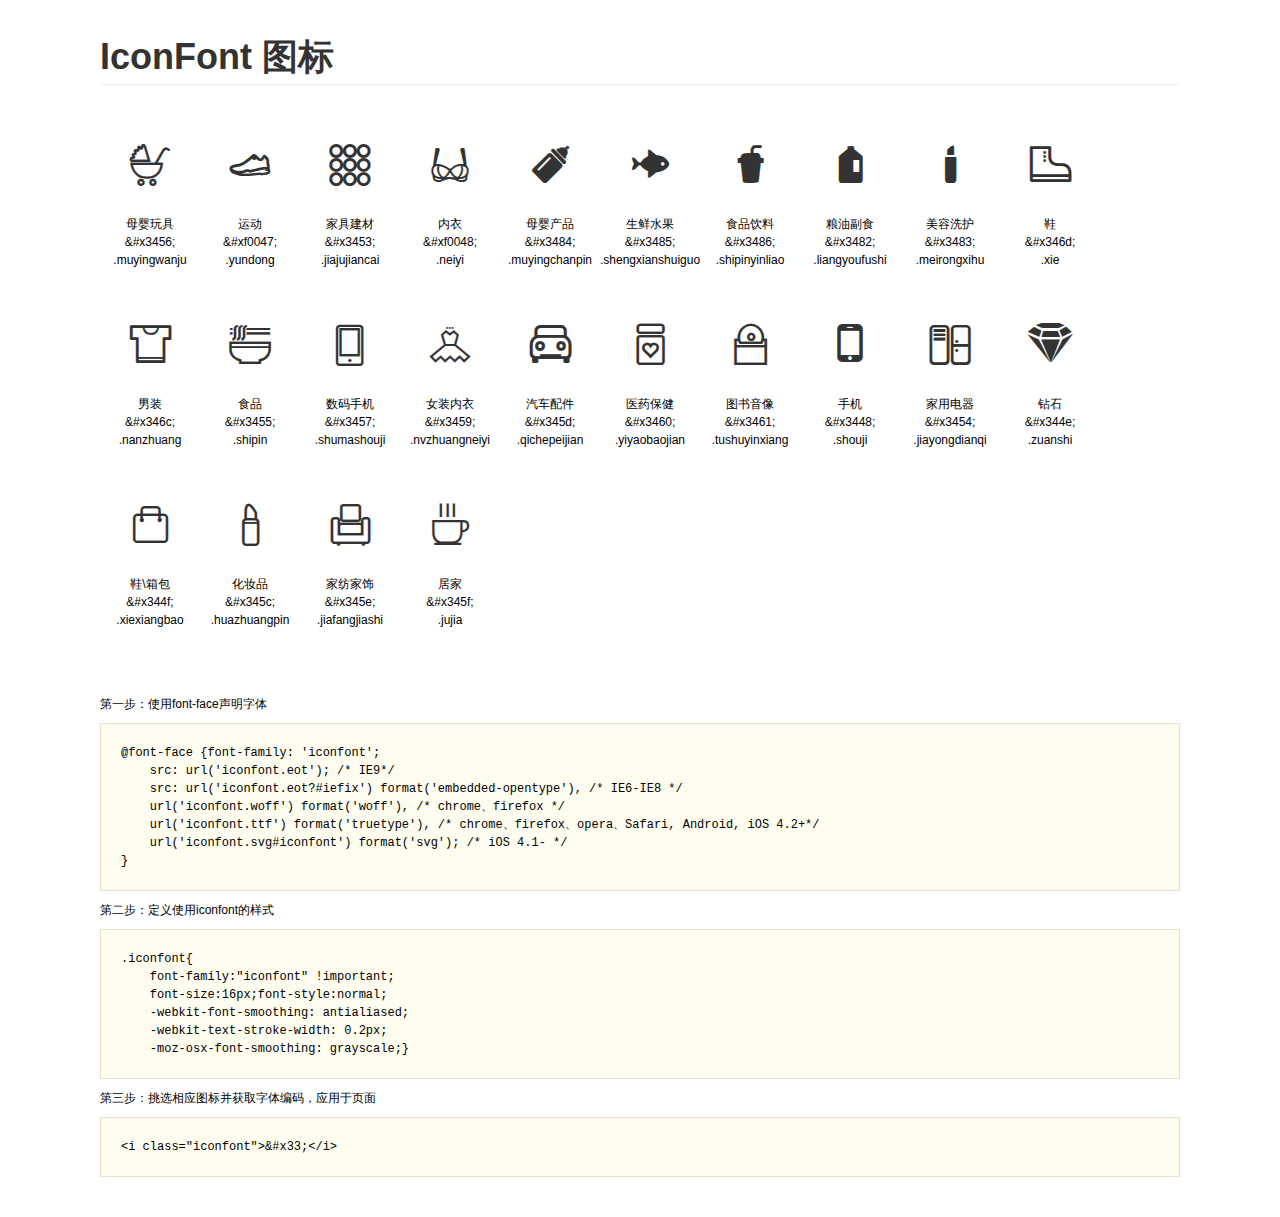
<file: font/demo.html>
<!DOCTYPE html>
<html>
<head>
    <meta charset="utf-8"/>
    <title>IconFont</title>
    <link rel="stylesheet" href="demo.css">
    <link rel="stylesheet" href="iconfont.css">
</head>
<body>
    <div class="main">
        <h1>IconFont 图标</h1>
        <ul class="icon_lists clear">
            
                <li>
                <i class="icon iconfont">&#x3456;</i>
                    <div class="name">母婴玩具</div>
                    <div class="code">&amp;#x3456;</div>
                    <div class="fontclass">.muyingwanju</div>
                </li>
            
                <li>
                <i class="icon iconfont">&#xf0047;</i>
                    <div class="name">运动</div>
                    <div class="code">&amp;#xf0047;</div>
                    <div class="fontclass">.yundong</div>
                </li>
            
                <li>
                <i class="icon iconfont">&#x3453;</i>
                    <div class="name">家具建材</div>
                    <div class="code">&amp;#x3453;</div>
                    <div class="fontclass">.jiajujiancai</div>
                </li>
            
                <li>
                <i class="icon iconfont">&#xf0048;</i>
                    <div class="name">内衣</div>
                    <div class="code">&amp;#xf0048;</div>
                    <div class="fontclass">.neiyi</div>
                </li>
            
                <li>
                <i class="icon iconfont">&#x3484;</i>
                    <div class="name">母婴产品</div>
                    <div class="code">&amp;#x3484;</div>
                    <div class="fontclass">.muyingchanpin</div>
                </li>
            
                <li>
                <i class="icon iconfont">&#x3485;</i>
                    <div class="name">生鲜水果</div>
                    <div class="code">&amp;#x3485;</div>
                    <div class="fontclass">.shengxianshuiguo</div>
                </li>
            
                <li>
                <i class="icon iconfont">&#x3486;</i>
                    <div class="name">食品饮料</div>
                    <div class="code">&amp;#x3486;</div>
                    <div class="fontclass">.shipinyinliao</div>
                </li>
            
                <li>
                <i class="icon iconfont">&#x3482;</i>
                    <div class="name">粮油副食</div>
                    <div class="code">&amp;#x3482;</div>
                    <div class="fontclass">.liangyoufushi</div>
                </li>
            
                <li>
                <i class="icon iconfont">&#x3483;</i>
                    <div class="name">美容洗护</div>
                    <div class="code">&amp;#x3483;</div>
                    <div class="fontclass">.meirongxihu</div>
                </li>
            
                <li>
                <i class="icon iconfont">&#x346d;</i>
                    <div class="name">鞋</div>
                    <div class="code">&amp;#x346d;</div>
                    <div class="fontclass">.xie</div>
                </li>
            
                <li>
                <i class="icon iconfont">&#x346c;</i>
                    <div class="name">男装</div>
                    <div class="code">&amp;#x346c;</div>
                    <div class="fontclass">.nanzhuang</div>
                </li>
            
                <li>
                <i class="icon iconfont">&#x3455;</i>
                    <div class="name">食品</div>
                    <div class="code">&amp;#x3455;</div>
                    <div class="fontclass">.shipin</div>
                </li>
            
                <li>
                <i class="icon iconfont">&#x3457;</i>
                    <div class="name">数码手机</div>
                    <div class="code">&amp;#x3457;</div>
                    <div class="fontclass">.shumashouji</div>
                </li>
            
                <li>
                <i class="icon iconfont">&#x3459;</i>
                    <div class="name">女装内衣</div>
                    <div class="code">&amp;#x3459;</div>
                    <div class="fontclass">.nvzhuangneiyi</div>
                </li>
            
                <li>
                <i class="icon iconfont">&#x345d;</i>
                    <div class="name">汽车配件</div>
                    <div class="code">&amp;#x345d;</div>
                    <div class="fontclass">.qichepeijian</div>
                </li>
            
                <li>
                <i class="icon iconfont">&#x3460;</i>
                    <div class="name">医药保健</div>
                    <div class="code">&amp;#x3460;</div>
                    <div class="fontclass">.yiyaobaojian</div>
                </li>
            
                <li>
                <i class="icon iconfont">&#x3461;</i>
                    <div class="name">图书音像</div>
                    <div class="code">&amp;#x3461;</div>
                    <div class="fontclass">.tushuyinxiang</div>
                </li>
            
                <li>
                <i class="icon iconfont">&#x3448;</i>
                    <div class="name">手机</div>
                    <div class="code">&amp;#x3448;</div>
                    <div class="fontclass">.shouji</div>
                </li>
            
                <li>
                <i class="icon iconfont">&#x3454;</i>
                    <div class="name">家用电器</div>
                    <div class="code">&amp;#x3454;</div>
                    <div class="fontclass">.jiayongdianqi</div>
                </li>
            
                <li>
                <i class="icon iconfont">&#x344e;</i>
                    <div class="name">钻石</div>
                    <div class="code">&amp;#x344e;</div>
                    <div class="fontclass">.zuanshi</div>
                </li>
            
                <li>
                <i class="icon iconfont">&#x344f;</i>
                    <div class="name">鞋\箱包</div>
                    <div class="code">&amp;#x344f;</div>
                    <div class="fontclass">.xiexiangbao</div>
                </li>
            
                <li>
                <i class="icon iconfont">&#x345c;</i>
                    <div class="name">化妆品</div>
                    <div class="code">&amp;#x345c;</div>
                    <div class="fontclass">.huazhuangpin</div>
                </li>
            
                <li>
                <i class="icon iconfont">&#x345e;</i>
                    <div class="name">家纺家饰</div>
                    <div class="code">&amp;#x345e;</div>
                    <div class="fontclass">.jiafangjiashi</div>
                </li>
            
                <li>
                <i class="icon iconfont">&#x345f;</i>
                    <div class="name">居家</div>
                    <div class="code">&amp;#x345f;</div>
                    <div class="fontclass">.jujia</div>
                </li>
            
        </ul>


        <div class="helps">
            第一步：使用font-face声明字体
            <pre>
@font-face {font-family: 'iconfont';
    src: url('iconfont.eot'); /* IE9*/
    src: url('iconfont.eot?#iefix') format('embedded-opentype'), /* IE6-IE8 */
    url('iconfont.woff') format('woff'), /* chrome、firefox */
    url('iconfont.ttf') format('truetype'), /* chrome、firefox、opera、Safari, Android, iOS 4.2+*/
    url('iconfont.svg#iconfont') format('svg'); /* iOS 4.1- */
}
</pre>
第二步：定义使用iconfont的样式
            <pre>
.iconfont{
    font-family:"iconfont" !important;
    font-size:16px;font-style:normal;
    -webkit-font-smoothing: antialiased;
    -webkit-text-stroke-width: 0.2px;
    -moz-osx-font-smoothing: grayscale;}
</pre>
第三步：挑选相应图标并获取字体编码，应用于页面
<pre>
&lt;i class="iconfont"&gt;&amp;#x33;&lt;/i&gt;
</pre>
        </div>

    </div>
</body>
</html>
</file>
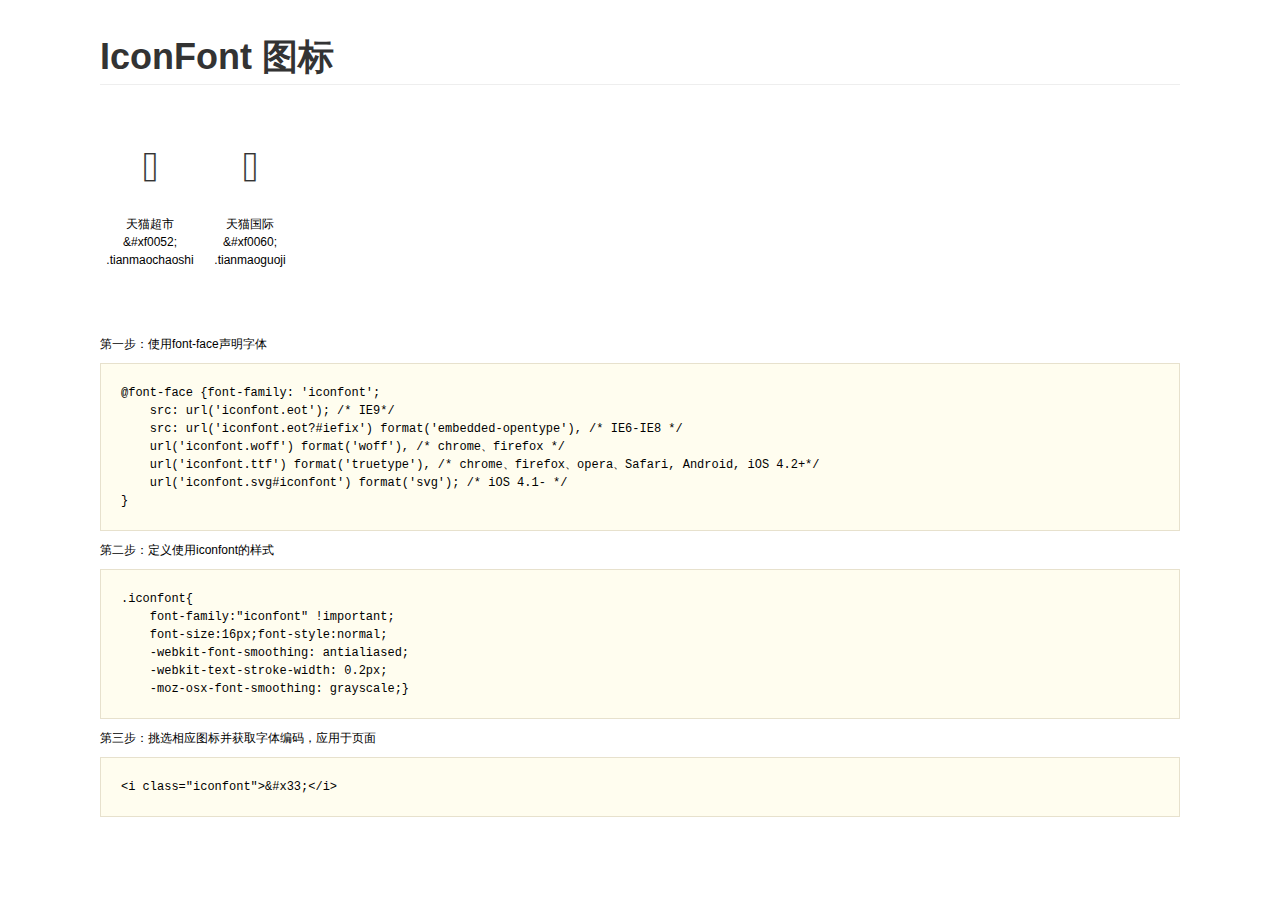
<file: font/demo1.html>
<!DOCTYPE html>
<html>
<head>
    <meta charset="utf-8"/>
    <title>IconFont</title>
    <link rel="stylesheet" href="demo.css">
    <link rel="stylesheet" href="iconfont.css">
</head>
<body>
    <div class="main">
        <h1>IconFont 图标</h1>
        <ul class="icon_lists clear">
            
                <li>
                <i class="icon iconfont">&#xf0052;</i>
                    <div class="name">天猫超市</div>
                    <div class="code">&amp;#xf0052;</div>
                    <div class="fontclass">.tianmaochaoshi</div>
                </li>
            
                <li>
                <i class="icon iconfont">&#xf0060;</i>
                    <div class="name">天猫国际</div>
                    <div class="code">&amp;#xf0060;</div>
                    <div class="fontclass">.tianmaoguoji</div>
                </li>
            
        </ul>


        <div class="helps">
            第一步：使用font-face声明字体
            <pre>
@font-face {font-family: 'iconfont';
    src: url('iconfont.eot'); /* IE9*/
    src: url('iconfont.eot?#iefix') format('embedded-opentype'), /* IE6-IE8 */
    url('iconfont.woff') format('woff'), /* chrome、firefox */
    url('iconfont.ttf') format('truetype'), /* chrome、firefox、opera、Safari, Android, iOS 4.2+*/
    url('iconfont.svg#iconfont') format('svg'); /* iOS 4.1- */
}
</pre>
第二步：定义使用iconfont的样式
            <pre>
.iconfont{
    font-family:"iconfont" !important;
    font-size:16px;font-style:normal;
    -webkit-font-smoothing: antialiased;
    -webkit-text-stroke-width: 0.2px;
    -moz-osx-font-smoothing: grayscale;}
</pre>
第三步：挑选相应图标并获取字体编码，应用于页面
<pre>
&lt;i class="iconfont"&gt;&amp;#x33;&lt;/i&gt;
</pre>
        </div>

    </div>
</body>
</html>
</file>
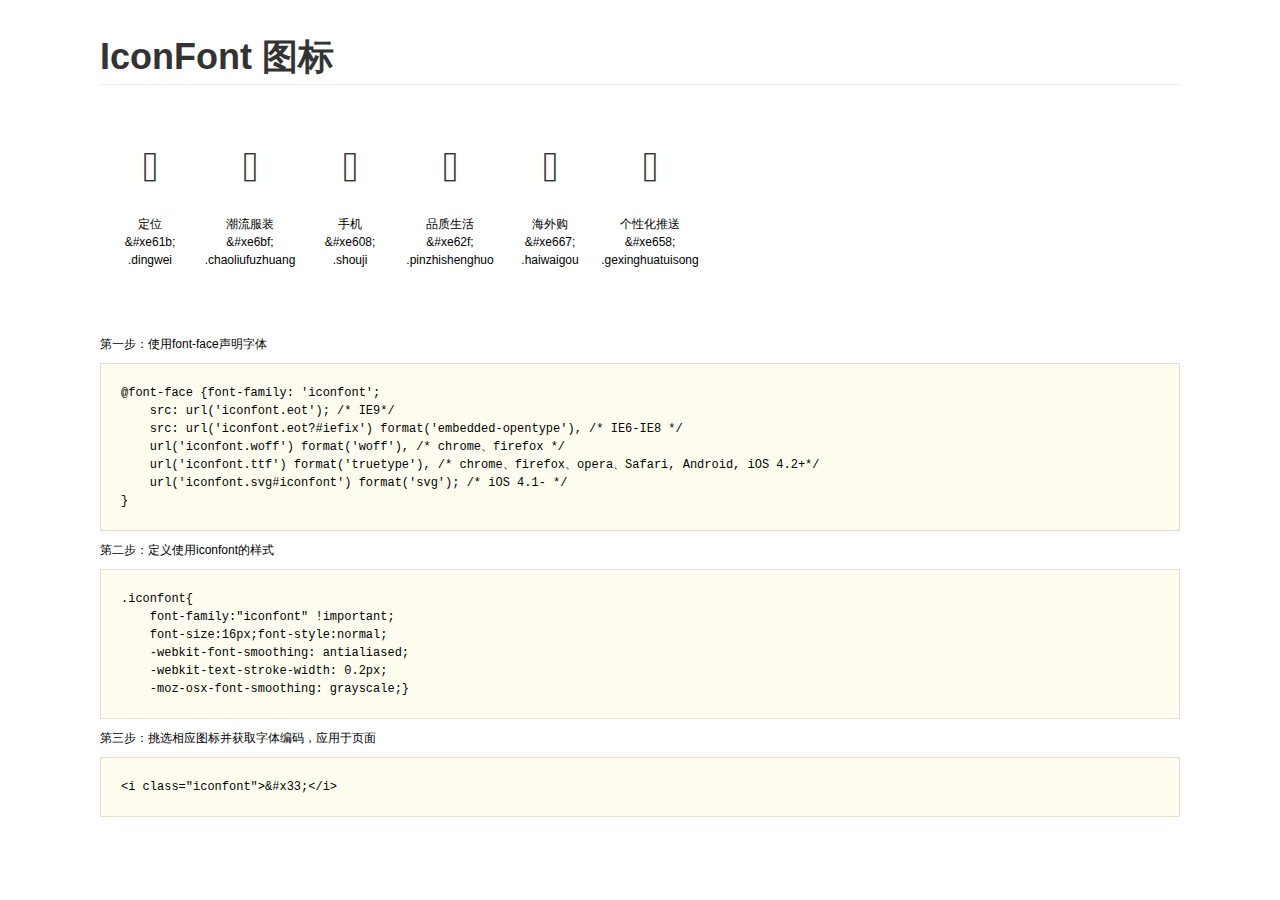
<file: font/demo2.html>
<!DOCTYPE html>
<html>
<head>
    <meta charset="utf-8"/>
    <title>IconFont</title>
    <link rel="stylesheet" href="demo.css">
    <link rel="stylesheet" href="iconfont.css">
</head>
<body>
    <div class="main">
        <h1>IconFont 图标</h1>
        <ul class="icon_lists clear">
            
                <li>
                <i class="icon iconfont">&#xe61b;</i>
                    <div class="name">定位</div>
                    <div class="code">&amp;#xe61b;</div>
                    <div class="fontclass">.dingwei</div>
                </li>
            
                <li>
                <i class="icon iconfont">&#xe6bf;</i>
                    <div class="name">潮流服装</div>
                    <div class="code">&amp;#xe6bf;</div>
                    <div class="fontclass">.chaoliufuzhuang</div>
                </li>
            
                <li>
                <i class="icon iconfont">&#xe608;</i>
                    <div class="name"> 手机</div>
                    <div class="code">&amp;#xe608;</div>
                    <div class="fontclass">.shouji</div>
                </li>
            
                <li>
                <i class="icon iconfont">&#xe62f;</i>
                    <div class="name">品质生活</div>
                    <div class="code">&amp;#xe62f;</div>
                    <div class="fontclass">.pinzhishenghuo</div>
                </li>
            
                <li>
                <i class="icon iconfont">&#xe667;</i>
                    <div class="name">海外购</div>
                    <div class="code">&amp;#xe667;</div>
                    <div class="fontclass">.haiwaigou</div>
                </li>
            
                <li>
                <i class="icon iconfont">&#xe658;</i>
                    <div class="name">个性化推送</div>
                    <div class="code">&amp;#xe658;</div>
                    <div class="fontclass">.gexinghuatuisong</div>
                </li>
            
        </ul>


        <div class="helps">
            第一步：使用font-face声明字体
            <pre>
@font-face {font-family: 'iconfont';
    src: url('iconfont.eot'); /* IE9*/
    src: url('iconfont.eot?#iefix') format('embedded-opentype'), /* IE6-IE8 */
    url('iconfont.woff') format('woff'), /* chrome、firefox */
    url('iconfont.ttf') format('truetype'), /* chrome、firefox、opera、Safari, Android, iOS 4.2+*/
    url('iconfont.svg#iconfont') format('svg'); /* iOS 4.1- */
}
</pre>
第二步：定义使用iconfont的样式
            <pre>
.iconfont{
    font-family:"iconfont" !important;
    font-size:16px;font-style:normal;
    -webkit-font-smoothing: antialiased;
    -webkit-text-stroke-width: 0.2px;
    -moz-osx-font-smoothing: grayscale;}
</pre>
第三步：挑选相应图标并获取字体编码，应用于页面
<pre>
&lt;i class="iconfont"&gt;&amp;#x33;&lt;/i&gt;
</pre>
        </div>

    </div>
</body>
</html>
</file>
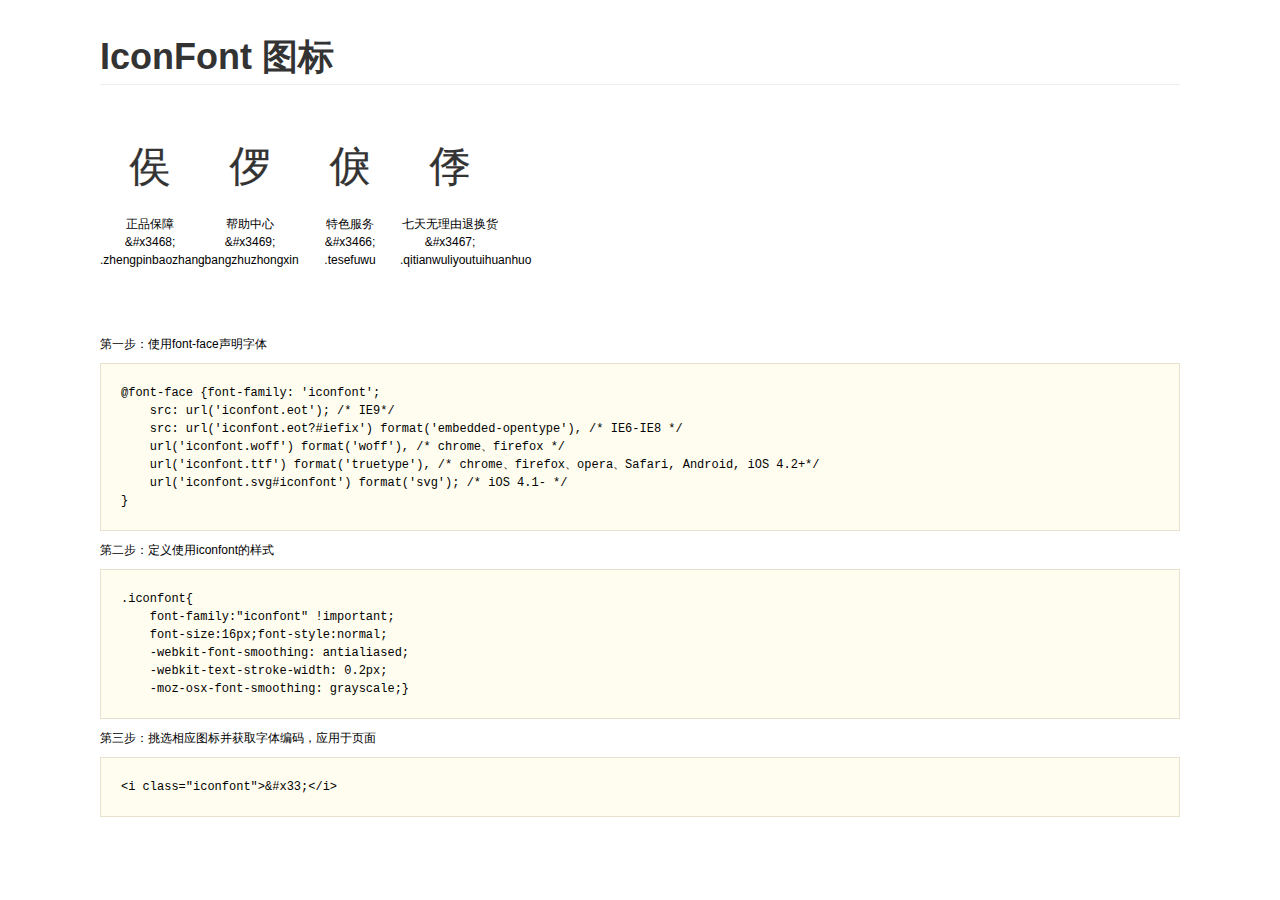
<file: font/demo3.html>
<!DOCTYPE html>
<html>
<head>
    <meta charset="utf-8"/>
    <title>IconFont</title>
    <link rel="stylesheet" href="demo.css">
    <link rel="stylesheet" href="iconfont.css">
</head>
<body>
    <div class="main">
        <h1>IconFont 图标</h1>
        <ul class="icon_lists clear">
            
                <li>
                <i class="icon iconfont">&#x3468;</i>
                    <div class="name">正品保障</div>
                    <div class="code">&amp;#x3468;</div>
                    <div class="fontclass">.zhengpinbaozhang</div>
                </li>
            
                <li>
                <i class="icon iconfont">&#x3469;</i>
                    <div class="name">帮助中心</div>
                    <div class="code">&amp;#x3469;</div>
                    <div class="fontclass">.bangzhuzhongxin</div>
                </li>
            
                <li>
                <i class="icon iconfont">&#x3466;</i>
                    <div class="name">特色服务</div>
                    <div class="code">&amp;#x3466;</div>
                    <div class="fontclass">.tesefuwu</div>
                </li>
            
                <li>
                <i class="icon iconfont">&#x3467;</i>
                    <div class="name">七天无理由退换货</div>
                    <div class="code">&amp;#x3467;</div>
                    <div class="fontclass">.qitianwuliyoutuihuanhuo</div>
                </li>
            
        </ul>


        <div class="helps">
            第一步：使用font-face声明字体
            <pre>
@font-face {font-family: 'iconfont';
    src: url('iconfont.eot'); /* IE9*/
    src: url('iconfont.eot?#iefix') format('embedded-opentype'), /* IE6-IE8 */
    url('iconfont.woff') format('woff'), /* chrome、firefox */
    url('iconfont.ttf') format('truetype'), /* chrome、firefox、opera、Safari, Android, iOS 4.2+*/
    url('iconfont.svg#iconfont') format('svg'); /* iOS 4.1- */
}
</pre>
第二步：定义使用iconfont的样式
            <pre>
.iconfont{
    font-family:"iconfont" !important;
    font-size:16px;font-style:normal;
    -webkit-font-smoothing: antialiased;
    -webkit-text-stroke-width: 0.2px;
    -moz-osx-font-smoothing: grayscale;}
</pre>
第三步：挑选相应图标并获取字体编码，应用于页面
<pre>
&lt;i class="iconfont"&gt;&amp;#x33;&lt;/i&gt;
</pre>
        </div>

    </div>
</body>
</html>
</file>
<file: CSS/main.css>
/************************************iconfont******************************************/
@font-face {font-family: 'iconfont';
    src:url(../font/iconfont.eot); /* IE9*/
    src: url(../font/iconfont.eot?#iefix) format('embedded-opentype'), /* IE6-IE8 */
    url(../font/iconfont.woff) format('woff'), /* chrome、firefox */
    url(../font/iconfont.ttf) format('truetype'), /* chrome、firefox、opera、Safari, Android, iOS 4.2+*/
    url(../font/iconfont.svg#iconfont) format('svg'); /* iOS 4.1- */
}
@font-face {font-family: 'iconfont1';
    src:url(../font/iconfont1.eot); /* IE9*/
    src: url(../font/iconfont1.eot?#iefix) format('embedded-opentype'), /* IE6-IE8 */
    url(../font/iconfont1.woff) format('woff'), /* chrome、firefox */
    url(../font/iconfont1.ttf) format('truetype'), /* chrome、firefox、opera、Safari, Android, iOS 4.2+*/
    url(../font/iconfont1.svg#iconfont) format('svg'); /* iOS 4.1- */
}
@font-face {font-family: 'iconfont2';
    src:url(../font/iconfont2.eot); /* IE9*/
    src: url(../font/iconfont2.eot?#iefix) format('embedded-opentype'), /* IE6-IE8 */
    url(../font/iconfont2.woff) format('woff'), /* chrome、firefox */
    url(../font/iconfont2.ttf) format('truetype'), /* chrome、firefox、opera、Safari, Android, iOS 4.2+*/
    url(../font/iconfont2.svg#iconfont) format('svg'); /* iOS 4.1- */
}
@font-face {font-family: 'iconfont3';
    src:url(../font/iconfont3.eot); /* IE9*/
    src: url(../font/iconfont3.eot?#iefix) format('embedded-opentype'), /* IE6-IE8 */
    url(../font/iconfont3.woff) format('woff'), /* chrome、firefox */
    url(../font/iconfont3.ttf) format('truetype'), /* chrome、firefox、opera、Safari, Android, iOS 4.2+*/
    url(../font/iconfont3.svg#iconfont) format('svg'); /* iOS 4.1- */
}

.iconfont {
	color:#333;
	padding-top:5px;
	line-height:35px;
	padding-right:5px;
    font-family:"iconfont" !important;
    font-size:16px;font-style:normal;
    -webkit-font-smoothing: antialiased;
    -webkit-text-stroke-width: 0.2px;
    -moz-osx-font-smoothing: grayscale;}
.iconfont1 {
	color:#fff;
	padding-top:5px;
	line-height:35px;
	padding-right:5px;
    font-family:"iconfont1" !important;
    font-size:16px;font-style:normal;
    -webkit-font-smoothing: antialiased;
    -webkit-text-stroke-width: 0.2px;
    -moz-osx-font-smoothing: grayscale;}
.iconfont2 {
	padding-top:5px;
	line-height:45px;
	padding-right:5px;
    font-family:"iconfont2" !important;
    font-size:16px;font-style:normal;
    -webkit-font-smoothing: antialiased;
    -webkit-text-stroke-width: 0.2px;
    -moz-osx-font-smoothing: grayscale;}	
.iconfont3 {
	color:#C40000;
	line-height:50px;
	padding-left:20px;
    font-family:"iconfont3" !important;
    font-size:48px;font-style:normal;
    -webkit-font-smoothing: antialiased;
    -webkit-text-stroke-width: 0.2px;
    -moz-osx-font-smoothing: grayscale;}	
	
/************************************公用样式******************************************/
body{
	background-color:#F2F2F2;
}
.comWidth{
	width:1100px;
	margin-left:auto;
	margin-right:auto;
}	
/************************************top样式******************************************/
.topBar{
	height:35px;
	width:auto;
	line-height:35px;
	border-bottom:1px solid #E5E5E5;
	font-weight:bold;
}
.topBar a:hover{
	color:#C00;
}
.leftArea{
	background:url(../icon/start.png)center left no-repeat;
	padding-left:24px;
}
/************************************logo样式******************************************/
.logoBar{
	height:130px;
	background-color:#FFF;
}

/************************************搜索框和购物车样式******************************************/
.search_box{
	width:450px;
	border:#C40000 solid 1px;
	margin-top:40px;
	margin-left:80px;
}
.search_text{
	width:350px;
	height:35px;
	padding:0 5px;
	height:16px;
	line-height:16px;
	padding:10px 5px 9px;
}
.search_button{
	width:90px;
	height:35px;
	line-height:35px;
	font-size:16px;
	font-family:"微软雅黑 Light";
	background-color:#C40000;
	color:#FFF;
	font-weight:bold;
}
.shopCar{
	width:160px;
	height:35px;
	margin-top:40px;
	background-color:#C40000;
	font:16px/35px "微软雅黑 Light";color:#FFF;
}
.shopText{
	
	font-weight:bold;
	height:100%;
	width:100px;
	line-height:35px;
	border-right:#D20000 solid 1px;
	background:url(../icon/shopping_cart.png) 8px center no-repeat;
	text-indent:40px;	
}
.shopNum{
	height:100%;
	width:36px;
	border-left:#D90000 solid 1px;
	background:url(../icon/drop.png) 34px center no-repeat;
	text-align:right;
	padding-right:20px;
	
}
/************************************导航样式******************************************/
.navBox{
	height:35px;
	background-color:#C40000;
	font:16px/35px "微软雅黑 Light";color:#FFF;
}
.shopClass{
	width:180px;
	height:100%;
	position:relative;
}
.shopClass h3{
	background:url(../icon/list.png) 5px center no-repeat;
	text-indent:24px;
	font-size:16px;
	padding-left:5px;
	background-color:#EC0000;
}
.nav{
	width:920px;
	position:relative;
}
.nav li{
	width:110px;
	height:35px;
	overflow:hidden;
	float:left;	
	line-height:35px;
}
.nav li a{
	color:#FFF;
	display:inline-block;
	text-indent:25px;
}
#i0, #i1{
	text-indent:10px;
	width:140px;
}
.cat{
	position:absolute;
	top:-95px;
	display:none;
	padding-left:7px;
}
.nav li:hover,.nav li:active{
	background-color:#EC0000;
	
}
.nav li:hover .cat,.nav li:active .cat{
	display:block;
}
/************************************商品弹出列表******************************************/
.shopClass_show{
	background-color: #F2F2F2;
	position: absolute;
	left: 0px;
	top: 35px;
	width: 100%;
	height:500px;
}
.shopClass_item1 dt>a{
	font-family:"微软雅黑 Light";
	font-size:14px;
	color:#000;
	padding-left:10px;}
.shopClass_item1 dt{
	line-height:31px;
	height:31px;
	}
/************************************右侧商品弹出列表******************************************/

.shopClass_list{
	background-color:#ccc;
	position:absolute;
	width:856px;
	height:500px;
	top:0px;
	left:180px;
    font:14px/25px "微软雅黑 Light";color:#000;
	display:none;

}
.shopClass_left{
	width:576px;
	background-color:#fff;
	padding:15px 30px;
	height:470px;
}
.shopClass_right,.shopClass_buttom{
	width:200px;
	margin:10px;
	background-color:#fff;
}

.shopClass_list dt{
	width:150px;
	font-weight:bold;
	line-height:25px;
	padding:10px 0;

}
.shopClass_list dd{
	line-height:25px;
	padding-left:130px;
	margin-top:-35px;
    border-bottom:#CCC dotted 1px;

}
.shopClass_list dd a{
	color:#000;
	margin-right:8px;

}
.shopClass_list dd a.red{color:#E54077}
/************************************弹出特效******************************************/

.shopClass_item1 dt:hover,.shopClass_item1 dt:active{
	background-color:#FFF;
}
.shopClass_item1 dt:hover dt<a,.shopClass_item1 dt:active dt<a{
	color:#C40000;
	font-weight:bold;
}
.shopClass_item1 dt:hover i,.shopClass_item1 dt:active i{
	color:#C40000;
}
.shopClass_item1 dt:hover .shopClass_list,.shopClass_item1 dt:active .shopClass_list{
    display:block;
}

/************************************banner区******************************************/
.banner_bar{
	height:500px;
	width:920px;
	position:relative;
	overflow:hidden;
	float:right;
}
.imgBox{width:3680px;
	height:500px;
	position:absolute;
	left:0px;
	top:0px;}
.imgBox li{float:left;}
.imgBox img{
	width:920px;
	height:500px;
	display:block;}
.imgNum{position:absolute;left:0;bottom:15px;width:100%;text-align:center;}
.imgNum a{
	width:18px;
	height:18px;
	overflow:hidden;
	background-color:#333;
    display:inline-block;
    margin:0 8px;
	border-radius:9px;
}
.imgNum .active{
	background-color:#C40000;}
/************************************专场区******************************************/
.ShopTitle{
	height:65px;
	font:16px/45px "微软雅黑 Light";color:#C40000;
	float:left;
	width:100%;
	text-align:center;
	padding-top:20px;
}
.ShopBox .ShopFrame{text-align:center;}
.ShopBox a{
	display:inline-block;
}
.ShopFrame a{
	width:212px;
	height:35px;
	font-weight:bold;
	display:inline-block;
	background-color:#DD2727;
	text-align:center;
    font:20px/35px "微软雅黑 Light";color:#FFF;
}
/************************************五楼区******************************************/
.FloorTitle{
	width:100%;
	height:22px;
	padding-top:30px;
	padding-bottom:8px;

}
.FloorTitle h3{
	text-align:left;
	font:18px/22px "微软雅黑 Light";color:#000;
	text-indent:5px;
}
.FloorList{
	height:440px;
	width:1100px;
	position:relative;
}
.FloorLeft{
	width:246px;
	height:440px;
	position:relative;
	float:left;
}
.FloorLeftTop{
	width:246px;
	height:330px;
	text-align:center;		
}
.FloorLeftMiddle{
	position:absolute;
	text-align:center;
	width:246px;
	height:30px;
	background-color:#FFF;
	filter.alpha(opacity:40);
	opacity:0.4;
	top:300px;
	font-style:normal;
	font:14px/30px "微软雅黑 Light";color:#000;	
}
.FloorLeftMiddle:hover,.FloorLeftMiddle:active{color:#C40000;font-weight:bold;}
.FloorLeftButtom{	
    text-align:center;
	width:246px;
	height:75px;
	padding-top:35px;
}

.FloorLeftButtom h3{
    font:20px/30px "微软雅黑 Light";color:#FFF;
	font-weight:bold;
}
.FloorLeftButtom h4{
    font:18px/20px "微软雅黑 Light";color:#FFF;
}
/*****右侧商品*****/
.FloorRight{
	height:436px;
	background:#FFF;
	width:852px;
	border-top:1px solid #999;
	border-left:1px solid #999;
	border-bottom:3px solid #C40000;
	float:left;}
.Shop_item{
	width:212px;
	border-right:1px solid #999;
	border-buttom:1px solid #999;
	height:218px;
	text-align:center;
	font-family:"微软雅黑 Light";
	overflow:hidden;
}

.Shop_item h3{
	font-size:14px;
	position:
}
.Shop_item p{
	font-size:12px;
}
/************************************帮助区******************************************/
.Help_Bar{
	width:auto;
	border-top:1px solid #999;
	margin-top:60px;
	height:365px;
	border-bottom:3px solid #C40000;
	background-color:#FFF;
}
.Help_Box{
	margin:0 auto;
}
.Help_Top{
	width:100%;
	border-bottom:1px solid #999;
	height:150px;
}
.Help_Item{
	height:50px;
	width:274px;
	margin-top:50px;
}
.Help_Item>div{
	height:100%;
	float:left;}
.Help_Item h3{ 
    font:16px/25px "微软雅黑 Light";color:#000;
	font-weight:bold;
}
.Help_Item p{
    font:16px/25px "微软雅黑 Light";color:#999;
	font-weight:bold;}
/*******底部******/
.Help_Bottom{
	width:100%;
	padding-top:30px;}
.Help_Bottom ul li{
	width:220px;
	float:left;
	display:inline-block;}
.Help_Bottom ul li a{	
    font:16px/25px "微软雅黑 Light";color:#333;
	font-weight:bold;}
.Help_Bottom ul li ul li a{
    font:12px/20px "微软雅黑 Light";color:#999;}
/************************************页脚区******************************************/
.Footer{
    background-color:#000;
	}
.Footer_Box{
	max-width:1200px;
	font:12px/20px "微软雅黑 Light";color:#999;
	margin:0 auto;
	height:190px;
	padding-top:5px;}
.Footer_Box span{
	margin-right:70px;
	height:20px;}
.Footer_Box p{
    height:20px;}
.Footer_Box a{
	margin:10px 4px;
	height:20px;
	font:12px/20px "微软雅黑 Light";color:#FFF;}
.Footer_Box a:hover{
	color:#FF6;}
.Footer_Box img{
	margin-right:10px;
	margin-top:8px;}
/************************************产品分类页******************************************/	
.Products .Products_left{
	width:180px;}
.Products .Products_right{
	width:920px;}
.leftNav{
	background-color:#f3f3f3;
	border:#D7D7D7 solid 1px;}
.nav_title	{
	height:34px;
	font:14px/34px "微软雅黑 Light";
	border-bottom:#D7D7D7 solid 1px;
	text-align:center;}
.vertical li{width:auto;float:none;padding-left:8px;}
.vertical .nav_title,
.vertical .nav_content h3{font-family:"微软雅黑 Light";font-size:14px;}
.nav_content{padding:0 18px 4px;margin-bottom:-1px;}
.nav_content_list{border-bottom:#D7D7D7 dotted 1px;}		
.nav_content h3{
	font-size:12px;
	line-height:30px;
	width:100%}
.nav_content_list{line-height:25px;}
.nav_content_list li{width:50%;float:left;}
.nav_content_list li a:hover{color:#C40000;}
/************************************产品分类页右侧******************************************/	
.Products .banner_bar{float:none;}
.Products_show{
	width:920px;
	background-color:#fff;}
.Products_title{
	width:920px;
	height:34px;
	border-bottom:#ccc solid 2px;}
.Products_title	h3{
	width:180px;
	border-bottom:#096DBA solid 2px;
	height:34px;
	line-height:34px;
	text-index:9px;}
/*商品*/
.Products_list{
	width:920px;
	height:634px;
}
.Products_item{
	width:230px;
	float:left;
	height:300px;}
.item_img{
	height:200px;
	text-align:center;}
.item_cont{padding:0 15px;}
.Products_item p{
	line-height:20px;
	text-indent:4px;}
.Products_item a{color:#000;}
.Products_item a:hover{ 
    color:#C40000;
    text-decoration:underline;}
.money{
	color:#C40000;
	font-weight:bold;
	font-size:14px;
	padding-top:10px;
	font-style:normal;
	padding:0 3px;}
.Products_item span{
	top:5px;
	width:20px;
	height:20px;
	background:url(../icon/S.png) left bottom no-repeat;
	display:inline-block;margin-right:1px;}
/****加入购物车****/
.addcar{
	border:#999 solid 1px;
	height:30px;
	line-height:30px;
	display:inline-block;
	padding:0 10px;
	color:#C40000;
}
.addcar i{
	color:#C40000;
	height:30px;
	line-height:30px;
    font-family:"iconfont1" !important;
	padding-right:5px;
    font-size:16px;font-style:normal;
    -webkit-font-smoothing: antialiased;
    -webkit-text-stroke-width: 0.2px;
    -moz-osx-font-smoothing: grayscale;}

/****筛选****/
.select_bar{
	width:100%;
	background-color:#FFF;
	border:#ccc solid 2px;}
.select_option{
	width:100%;
	height:45px;
	border-bottom:#CCC dotted 1px;}
.select_option1{
	width:100%;
	height:110px;
	border-bottom:#CCC dotted 1px;}
.select_bar dt{
	text-indent:10px;
	line-height:45px;
	width:120px;
	height:100%;
	float:left;
	background-color:#CCC;}
.limit{
	width:100px;
	line-height:45px;
    float:left;
	height:100%;
	text-align:center;}
.select_option1 dd li{
	float:left;
	line-height:45px;
	width:90px;
	height:45px;
	border:#ccc solid 1px;
	background:none;
	padding:2px;
	text-align:center;
	margin-top:3px;}
.select_option1 dd li a{
	display:none;}
.select_option dd li{
	float:left;
	line-height:45px;
	width:90px;
	height:45px;
	background:none;
	padding:2px;
	margin-top:3px;}
.select_option1 dd li:hover,.select_option1 dd li:active{
	border:#C00 solid 1px;}
.select_option1 dd li:hover a,.select_option1 dd li:active a,.select_option dd li:hover a,.select_option dd li:active a,.limit:hover a,.limit:active a{
	display:block;
	color:#C00;}
.select_option1 dd li:hover img,.select_option1 dd li:active img{
	display:none;}
.select_more{
    border:#ccc solid 1px;
	height:24px;
	line-height:24px;
	margin-top:10px;
	float:left;
	padding-right:11px;
	padding-left:11px;
	margin-right:10px;
	background-color:#FFF;	
}
.select_more a{
    background:url(../icon/down.png) right center no-repeat;
	padding-right:18px;
}
/*****地址*****/
.addInfo{
	width:920px;
	margin-top:10px;
	height:35px;
	border:#CCC solid 1px;
	background-color:#f5f5f5;}
.address span{
	float:left;
	height:35px;
	line-height:35px;
	margin:0 10px;}
.address div{
	margin-top:5px;}
.dw{position:relative;
    z-index:4;}
.select_show{
	position:absolute;
	left:-1px;
	top:22px;
	background-color:#FFF;
	border:#CCC solid 1px;
	width:100%;
	display:none;}
.select_show li{padding-left:10px;color:#666;}
.select_more:hover .select_show,.select_more:active .select_show{display:block;}
.addInfo span{
	height:35px;
	line-height:35px;
	margin:0 10px;
	padding-right:10px;}
.shop_num{color:#666;}
.check input,
.check label{vertical-align:middle;}
.check{padding-right:80px;}
/****筛选产品列表****/
.screening_list .Products_item{
	width:33.3%;}
.screening_list{
	background-color:#FFF;
	height:auto;
	width:100%;}
.screening_list .Products_item .item_cont{padding:0 30px;}
/*****页码*****/
.page{
	margin-top:5px;
	text-align:center;
	z-index:2;}
.page a{height:24px;
        display:inline-block;
        line-height:24px;
		color:#666;
		border:#ccc solid 1px;
		padding:0 12px;
		margin:0 2px;}
.page .hl{
	    display:inline-block;
		padding:0 12px;
		margin:0 2px;}
.page .morePage{
	padding-left:14px;
	display:inline-block;
	height:24px;
	line-height:24px;}
.page .numPage{
	width:29px;
	padding:0 3px;
	border:#ccc solid 1px;
	height:24px;
	line-height:24px;
	text-align:center;
	background-color:#FFF;}
.btnPage{width:44px;
	line-height:24px;
	text-align:center;
	background-color:#e8e8e8;
	border:#ccc solid 1px;
	padding-left:4px;}
.ye{padding:0 8px 0 6px;}
.page a,
.page span,
.page input{vertical-align:middle;position:relative;}
/*****商品定位**************************************************/
.Pro_position{font-size:0;
              font-family:Verdana, Geneva, sans-serif;
              margin-top:25px;
			  margin-bottom:15px;}
.Pro_position a,span{font-size:13px;font-style:normal;}
.Pro_position a:hover{color:#C00;text-decoration:underline;}	

/*****商品介绍**************************************************/
.Pro_main{width:auto;}
.Pro_header{height:650px; font-family:Verdana, Geneva, sans-serif;border:#CCC solid 1px;
background-color:#FFF;}
.Pro_description .Pro_left{
	width:400px;
	height:600px;
	padding:25px;}
.Pro_description .Pro_middle{
	
	width:420px;
	padding:25px 25px 25px 0;}
	
.Pro_description .Pro_right{
	border-left:#CCC solid 1px;
	margin-top:35px;
	width:200px;
	text-align:center;}
.Pro_left_bigimg{
	height:400px;
	width:400px;
	background-color:#00F;
	text-align:center;
	margin-top:15px;}
.Pro_left_smallimg{
	width:400px;}
.Pro_left_smallimg li{
	float:left;
	height:60px;
	width:60px;
	text-align:center;
    background-color:#0F9;
	margin:20px 20px;}
.Pro_left_smallimg li img{
	border:#CCC solid 1px;}
.Pro_left_smallimg li img:hover,.Pro_left_smallimg li img:active{
	border:#C00 solid 1px;}
.Pro_tips .share{
	background:url(../icon/share.png) left center no-repeat;
	padding-left:20px;}
.Pro_tips .collect{
	background:url(../icon/collect.png) left center no-repeat;
	padding-left:20px;}
	
	/******中间栏*****/
.des_content h3{
	font: bold 16px/22px "微软雅黑";
    margin-bottom:20px;}
.des_content{height:600px;}
.des_content .dl{
	width:400px;
	height:100px;
	padding:20px 0 10px 0;
	color:#666;
	font-size:12px;
	line-height:30px;
	}
.des_content .dl .dt{
	height:30px;
	padding-left:10px;
	width:65px;
	float:left;
	font-weight:bold;}
.des_content .dl .dt img{
	margin:7px 0;}
.des_content .dl .dd{
	height:30px;
	padding-left:10px;
	width:315px;
	float:left;}
#Pro_money{
	font-size:24px;
    color:#C00;
	font-weight:bold;}
#Pro_price{
	font-size:14px;
	text-decoration:line-through;}
.des_content .dl .dd .address{width:100%;margin-left:-10px}
.Pro_middle span{
	display:inline-block;
	height:30px;
	line-height:30px;}
.des_content .dl .dd .address .select_more{
	height:24px;
	line-height:24px;
	margin:3px 10px 3px 0px;}
.des_content .dl .dd .select_more1{
    border:#ccc solid 1px;
	height:24px;
	line-height:24px;
	margin:3px 10px 3px 0px;
	float:left;
	padding: 0 10px;
	background-color:#FFF;}
.des_content .dl .dd .select_more1:hover,.des_content .dl .dd .select_more1:active{
    border:#C00 solid 2px;
	color:#C00;}
	/***数量***/
.select_number{
	width:180px;	
	font-size:14px;
	font-weight:bold;
	height:28px;}
.reduction,.plus{
	height:28px;
	line-height:28px;
	text-align:center;
	width:15px;
	background-color:#f5f5f5;
	border:#ccc solid 1px;}
.select_input{
	height:28px;
	border-top:#ccc solid 1px;
	border-bottom:#ccc solid 1px;
	width:50px;
	background-color:#fff;}
.select_input input{
	text-align:center;
	width:50px;
	height:28px;
	line-height:28px\9;}
.kucun{
	line-height:30px;
	height:30px;
	display:inline-block;
	padding-left:5px;}
.kucun em{
	font-weight:bold;
	color:#C00;
	font-style:normal;
	padding:0 2px;}
/***右侧图片***/
.Pro_right .look{
	width:100%;
	height:30px;
	font:12px/30px "微软雅黑 Light";
	color:#999;}
.Pro_right .look_pic li{
	margin-bottom:20px;}
.up_down{
	width:100%;}
.up_down a{
	float:left;
	margin:0 0 10px 50px;}
/*****加入购物车******/
.Pro_shopcar{width:420px;height:40px;margin-top:20px;}
.Pro_shopcar a{
	font: bold 16px/40px "微软雅黑 Light";
	width:180px;
	height:40px;
	border:1px solid #C40000;
	display:inline-block;
	text-align:center;}
.now_buy{
	color:#C40000;
	background-color:#FFEDED;
	margin-right:10px;}
.add_shopcar{
	color:#fff;
	background-color:#C40000;}
.add_shopcar .iconfont1{
	font-size:16px;
	color:#fff;
	line-height:40px;}
.Pro_tips{
	height:18px;
	width:420px;
	margin-top:20px;}
.Pro_tips span{
	height:18px;
	line-height:18px;
	text-align:center;
	margin-right:20px;
	color:#666;
	font-family:"微软雅黑 Light";}
.Pro_tips .tui{
	background:url(../icon/tui.png) left center no-repeat;
	padding-left:20px;}
/*****商品主体**************************************************/
.Pro_body{
	margin-top:15px;
	height:7350px;}
.Pro_body_left{
	width:190px;
	border:#ccc solid 1px;
	background:url(../icon/left_bg.png) left top repeat;
	height:1630px;
}
.Pro_body_right{
	width:885px;
	border:#ccc solid 1px;
	background-color:#FFF;
	height:7350px;}
/*****商品主体左侧栏目**************************************************/
.Pro_body_left div,h3{
	width:100%;
    text-align:center;
	font-family:"微软雅黑 Light";}
.body_title{
	height:50px;
	font-weight:bold;
	line-height:50px;
	font-size:14px;
	border-bottom:#ccc solid 1px;} 
.body_band{
	height:140px;
	margin-bottom:10px;
	background-color:#FFF;
	border-bottom:#ccc solid 1px;}
.body_band h3{
	background:url(../icon/666.png) 50px center no-repeat;
	padding-left:10px;
	height:35px;
	color:#666;
	line-height:35px;}
.body_band .comment{
	height:14px;
	color:#666;
	padding-top:9px;}
.body_band .score{
	height:25px;
	color:#1F7400;
	font-weight:bold;}
.body_band .comment span,.body_band .score span{margin-right:5px;}	
.go_or_share{margin-top:18px;}
.go_shop,.share_shop{
	padding:5px 12px;
	border:#333 solid 1px;
	margin:0px 6px 0 6px;}
.go_shop{
	background-color:#333;
	color:#FFF;}
.share_shop{
	background-color:#F5F5F5;
	color:#333;}
/*****商品主体右侧栏目**************************************************/
.body_right_title{
	height:50px;
	width:100%;
    border:#ccc solid 1px;
	background:url(../icon/left_bg.png) left top repeat;}
.body_right_title .title_show{
	width:135px;
	text-align:center;
	font:bold 14px/50px "微软雅黑 Light";}
.body_right_title .title_show span{
	color:#C40000;}
.body_right_title .title_show:active,.body_right_title .title_show:hover{
	border-top:#C40000 solid 3px;
	background-color:#FFF;
	color:#c40000;
    border-right:#Ccc solid 1px;
	border-left:#Ccc solid 1px;
	height:47px;}
/***商品评价*****/
.body_right_setion{
	padding:20px;
	height:150px;}
.body_right_setion li{
	height:25px;
	width:225px;
	font:"微软雅黑 Light" 14px/25px;
	color:#333;
	float:left;
	margin-left:30px;}
/***商品广告***/
.body_right_ad{
	margin-left:30px;
	font:14px/35px "微软雅黑 Light";}
/***九宫格***/
.body_right_text{
	width:750px;
	margin:30px 0 30px 30px;
    font:14px/35px "微软雅黑 Light";
	text-align:center;}
.black_bar{
	margin-top:20px;
	background-color:#000;
	color:#FFF;
	font-weight:bold;
	font:14px/35px "微软雅黑 Light";}
.body_right_ad  span{
	float:left;
	width:auto;
	padding-left:140px;
	font:14px/35px "微软雅黑 Light";}
.body_right_ad table{
	width:675px;
	height:186px;
	text-align:center;}
.body_right_ad th{
	height:30px;
	background-color:#000;
	color:#FFF;}
.body_right_ad td{
    border-bottom:1px #CCC solid;
	height:35px;}
/*****商品主体评价页面切换**************************************************/
.title_show_introduce{display:none;}
.title_show:hover .title_show_introduce,.title_show:active .title_show_introduce,{display:block;}
/*****商品主体评价页面**************************************************/
.total_comment{
	width:100%;
	height:130px;
	border:1px #ccc solid;}	
.total_score{
	background-color:#FFF;
	height:85px;
	border-bottom:1px #ccc solid;}
.total_option{
	height:44px;
	background:url(../icon/left_bg.png) left top repeat;}
/***分数左边边框***/
.total_score_left{
	height:100%;
	width:120px;
	border-right:1px #ccc dotted;
	text-align:center;}
._fit{
	margin-top:10px;
	font:"微软雅黑 Light" 12px;
	color:#333;}
._score{
	font-size:32px;
	font-weight:bold;
	color:#F60;
	font-family:Arial, Helvetica, sans-serif}
._5star{
	margin-left:27px;
	width:55.5%;
	height:20px;
	background:url(../icon/yellowstar.png) center center repeat;}
/***分数右边框***/
.total_score-right{
	color:#666;
	font-size:12px;
	text-align:center;
	padding-top:30px;}
.score_speed1 span,.score_speed2 span{
	width:20%;
	height:100%;
	float:left;}
.score_speed1{
	height:16px;
	width:450px;
	background-color:#FFAE6F;
	margin-right:200px;
	overflow:hidden;}
.score_speed2{
	height:16px;
	width:450px;
	margin-right:185px;
	overflow:hidden;}
.score_num{
	position:absolute;
	height:25px;
	width:30px;
	margin-left:390px;
	margin-top:-25px;
	background:url(../icon/5.png) center center no-repeat;}
/***实际评价选框***/
.arrow,.have_content{
	height:100%;
	padding-top:15px;
	padding-left:10px;}
.arrow i,.have_content i{
	color:#666;
	font-size:12px;
	font-style:normal;}
.arrow input,i{vertical-align:middle;}
.have_content input,i{vertical-align:middle;}
.have_content{
	margin-left:542px;}
.total_option .select_more{
	background-color:#f5f5f5;}
/****详细地评价***/
.tetail_comment_item{
	width:875px;
	margin:0 auto;
	height:70px;
	border-bottom:#CCC solid 1px;
	font-family:"微软雅黑";
	font-size:12px;
	color:#505050;
	font-style:normal;}
.tetail_comment_left{
	height:100%;
	width:520px;
	margin-left:10px;
	margin-top:10px;}
.tetail_comment_right{
	height:100%;
	width:170px;
	margin-top:10px;}
.tetail_comment_user{
	height:100%;
	width:140px;
	margin-top:10px;}
.comment_content{
	width:100%;
	height:20px;
	line-height:20px;
}
.comment_content i{
	font-style:normal;
	color:#999;}
.tetail_comment .page{
	width:100%;
	float:left;
	margin-top:20px;}
.comment_ad{
	margin-top:15px;
	margin-left:20px;}
.comment_safe{
	margin-top:15px;
	margin-left:30px;
	width:730px;
	height:170px;
	padding:10px;
	border:1px solid #FFCC7F;
	background-color:#FFFFE5;
	font-family:"微软雅黑";
	font-size:12px;
	line-height:20px;}
.safe_top{
	height:69px;
	width:100%;
	border-bottom:1px solid #FFCC7F;}
.safe_bottom{
	padding-top:8px;
	height:92px;
	width:100%;	}
.safe_title{
	width:80px;
	height:100%;
	font-weight:bold;}
.safe_content{
	width:640px;
	height:100%;}
.safe_content i{
	height:20px;
	width:100px;
	padding-left:20px;
	padding-right:10px;
	font-style:normal;
	color:#999;}
.safe_content a{
	color:#00F;}
.safe_content .UC{
	background:url(../icon/uc_browser.png) center left no-repeat;}
.safe_content .slo{
	background:url(../icon/360w.png) center left no-repeat;}
.safe_content .J3{
	background:url(../icon/jinshan.png) center left no-repeat;}
/***购物车页面***********************************************************************/
.Shopping_Car{
	background-color:#fff;
	margin-top:20px;}
.shoppingcar_title{
	height:50px;
	width:100%;}
.shoppingcar_titleleft{
	height:99%;
	width:408px;}
.shoppingcar_titleright{
	height:98%;
	width:692px;
	border-bottom:2px solid #ccc}
.shoppingcar_titleleft li{
	width:136px;
	float:left;
	border-bottom:2px solid #ccc;}
.shoppingcar_titleleft li:hover{
	color:#C00;
	border-bottom:2px solid #C00;}
.shoppingcar_titleleft li div{
	text-align:center;
	font:bold 16px/25px "微软雅黑";
	height:25px;
	margin:12px 0;
	border-right:1px solid #ccc;}
.Carnum{
	font:bold 16px/25px "微软雅黑";
	font-style:normal;
	color:#C00;
	padding-left:5px;}	
.shoppingcar_titleright span{
	height:100%;
	line-height:50px;
	margin-left:450px;}
.shoppingcar_titleright span, i{
	vertical-align:middle;}
.shoppingcar_titleright button{
	float:right;
	height:25px;
	width:50px;
	line-height:20px;
	margin-top:12px;
	text-align:center;
	margin-right:10px;}
.shoppingcar_sum{
	width:100%;
	height:50px;}
.shoppingcar_sum span,li{
	display:inline-block;
	float:left;
	width:135px;
	height:100%;
	line-height:50px;}
/****点名*****/
.shop_box{
	margin-top:20px;}
.shop_name{
	width:1100px;
	height:25px;}
.shop_name i{
	font-style:normal;
	padding:0 5px;}
.shop_name img{
	padding-left:4px;}
.shop_name input,i,img{
	vertical-align:middle;}
/****商品内容*****/
.shop_product{
	background-color:#FCFCFC;
	width:1060px;
	height:80px;
	border:1px solid #ccc;
	margin-top:10px;
	padding:20px;
	position:relative;}
.shop_product img{
	margin-left:10px;}
.shoppro_des{
	height:80px;
	width:180px;
	margin-left:15px;}
.bh:hover{
	color:#F00;
	text-decoration:underline;}
.shoppro_des img{
	margin-top:30px;}
.shoppro_size{
	position:absolute;
	top:0px;
    left:350px;
	height:100px;
	width:160px;
	color:#9C9C9C;
	padding-top:20px;
	padding-left:20px;}
.shoppro_size:hover{
	color:#F00;
	border:1px dotted #F00;}
.shoppro_price{
	height:100%;
	width:136px;}
.cx{
	text-align:center;
	padding-top:5px;
	height:25px;
	width:90px;
	color:#f00;
	background-color:#FFF0E7;
	border:1px dotted #f00;
	border-radius:3px;}
.cx img{
	margin:2px 7px 9px ;}
.cx_tc{
	height:40px;
	width:120px;
	border:1px solid #9C9C9C;
	color:#9C9C9C;
	background-color:#fff;
	display:none;
	text-align:center;
	border-radius:3px;
	line-height:20px;}
.cx:hover .cx_tc{
	display:block;}
.cx:hover img{
  -webkit-transform: rotate(180deg);
  transform: rotate(180deg);}
.Carnum1{
	font:16px/25px "微软雅黑";
	color:#9C9C9C;
	text-decoration:line-through;
	padding-left:5px;}	
.Carnum2{
	font:bold 16px/25px "微软雅黑";
	color:#000;
	padding-left:5px;}	
/***结算*****/
.shoppingcar_acc{
	height:50px;
	background-color:#E5E5E5;}
.shoppingcar_accleft li, input{
	height:50px;
	line-height:50px;
	display:inline-block;}
.shoppingcar_accleft li:hover{
	color:#c00;
	text-decoration:underline;}
.shoppingcar_accright span,button{
	height:50px;
	line-height:50px;
	float:left;}
.shoppingcar_accright button{
	padding:0 20px;}
.Carnum3{
	font:bold 16px/50px "微软雅黑";
	font-style:normal;
	color:#C00;
	padding:0 5px;}	
.Carnum4{
	font:bold 24px/50px "微软雅黑";
	font-style:normal;
	color:#C00;
	padding:0 5px;}	
/*****登录页面**********************************************************************************/
.toplogal{
	background-color:#FFF;
	height:30px;
	padding:30px 0;
	font-family:"微软雅黑";}
.loginArea{
	background-color:#E8E8E8;
	margin-bottom:-60px;}
.loginArea .comWidth{
	background:url(../icon/TB.jpg) center center no-repeat;
	height:600px;
	position:relative;}
.login_box{
	height:400px;
	width:350px;
	background-color:#FFF;
	top:80px;
	right:65px;
	position:absolute;}
.login{
	width:290px;
	margin:45px 30px 0 30px;}
.login span{
	font:bold 18px/1 "微软雅黑 Light";}
.login input{
	width:245px;
	float:left;
	margin-top:20px;
	height:42px;
	border:1px solid #CBCBCB;
	font:bold 18px/42px "微软雅黑 Light";
	color:#CBCBCB;}
.login_name{
	background:url(../icon/login1.png) left center no-repeat;
	padding-left:45px;}
.login_password{
    background:url(../icon/login2.png) left center no-repeat;
	padding-left:45px;}
.login button{
	width:100%;
	float:left;
	margin-top:20px;
	height:45px;
	background-color:#AF0000;
	font:bold 18px/45px "微软雅黑 Light";
	color:#fff;}
.question{
	margin-top:20px;}
.question span{
	font:12px/1 "微软雅黑 Light";
	margin-left:10px;}
.question span a:hover{
	color:#AF0000;}
</file>
<file: CSS/toTop.css>
#toTop {
	width:40px; 
	height:40px; 
	position:fixed; 
	display:none;
	right:65px; 
	bottom:10px; 
	/*display:none; */
	background:url(../js/top_bg.png) no-repeat left top;}
#toTop:hover {
	background:url(../js/top_bg.png) no-repeat 0 -39px;}
</file>
<file: font/iconfont.css>
@font-face {font-family: "iconfont";
  src: url('iconfont.eot?t=1477321399'); /* IE9*/
  src: url('iconfont.eot?t=1477321399#iefix') format('embedded-opentype'), /* IE6-IE8 */
  url('iconfont.woff?t=1477321399') format('woff'), /* chrome, firefox */
  url('iconfont.ttf?t=1477321399') format('truetype'), /* chrome, firefox, opera, Safari, Android, iOS 4.2+*/
  url('iconfont.svg?t=1477321399#iconfont') format('svg'); /* iOS 4.1- */
}

.iconfont {
  font-family:"iconfont" !important;
  font-size:16px;
  font-style:normal;
  -webkit-font-smoothing: antialiased;
  -webkit-text-stroke-width: 0.2px;
  -moz-osx-font-smoothing: grayscale;
}
.icon-muyingwanju:before { content: "\3456"; }
.icon-yundong:before { content: "\f0047"; }
.icon-jiajujiancai:before { content: "\3453"; }
.icon-neiyi:before { content: "\f0048"; }
.icon-muyingchanpin:before { content: "\3484"; }
.icon-shengxianshuiguo:before { content: "\3485"; }
.icon-shipinyinliao:before { content: "\3486"; }
.icon-liangyoufushi:before { content: "\3482"; }
.icon-meirongxihu:before { content: "\3483"; }
.icon-xie:before { content: "\346d"; }
.icon-nanzhuang:before { content: "\346c"; }
.icon-shipin:before { content: "\3455"; }
.icon-shumashouji:before { content: "\3457"; }
.icon-nvzhuangneiyi:before { content: "\3459"; }
.icon-qichepeijian:before { content: "\345d"; }
.icon-yiyaobaojian:before { content: "\3460"; }
.icon-tushuyinxiang:before { content: "\3461"; }
.icon-shouji:before { content: "\3448"; }
.icon-jiayongdianqi:before { content: "\3454"; }
.icon-zuanshi:before { content: "\344e"; }
.icon-xiexiangbao:before { content: "\344f"; }
.icon-huazhuangpin:before { content: "\345c"; }
.icon-jiafangjiashi:before { content: "\345e"; }
.icon-jujia:before { content: "\345f"; }
</file>
<file: font/demo.css>
*{margin: 0;padding: 0;list-style: none;}
/*
KISSY CSS Reset
理念：1. reset 的目的不是清除浏览器的默认样式，这仅是部分工作。清除和重置是紧密不可分的。
2. reset 的目的不是让默认样式在所有浏览器下一致，而是减少默认样式有可能带来的问题。
3. reset 期望提供一套普适通用的基础样式。但没有银弹，推荐根据具体需求，裁剪和修改后再使用。
特色：1. 适应中文；2. 基于最新主流浏览器。
维护：玉伯<lifesinger@gmail.com>, 正淳<ragecarrier@gmail.com>
 */

/** 清除内外边距 **/
body, h1, h2, h3, h4, h5, h6, hr, p, blockquote, /* structural elements 结构元素 */
dl, dt, dd, ul, ol, li, /* list elements 列表元素 */
pre, /* text formatting elements 文本格式元素 */
form, fieldset, legend, button, input, textarea, /* form elements 表单元素 */
th, td /* table elements 表格元素 */ {
  margin: 0;
  padding: 0;
}

/** 设置默认字体 **/
body,
button, input, select, textarea /* for ie */ {
  font: 12px/1.5 tahoma, arial, \5b8b\4f53, sans-serif;
}
h1, h2, h3, h4, h5, h6 { font-size: 100%; }
address, cite, dfn, em, var { font-style: normal; } /* 将斜体扶正 */
code, kbd, pre, samp { font-family: courier new, courier, monospace; } /* 统一等宽字体 */
small { font-size: 12px; } /* 小于 12px 的中文很难阅读，让 small 正常化 */

/** 重置列表元素 **/
ul, ol { list-style: none; }

/** 重置文本格式元素 **/
a { text-decoration: none; }
a:hover { text-decoration: underline; }


/** 重置表单元素 **/
legend { color: #000; } /* for ie6 */
fieldset, img { border: 0; } /* img 搭车：让链接里的 img 无边框 */
button, input, select, textarea { font-size: 100%; } /* 使得表单元素在 ie 下能继承字体大小 */
/* 注：optgroup 无法扶正 */

/** 重置表格元素 **/
table { border-collapse: collapse; border-spacing: 0; }

/* 清除浮动 */
.ks-clear:after, .clear:after {
  content: '\20';
  display: block;
  height: 0;
  clear: both;
}
.ks-clear, .clear {
  *zoom: 1;
}

.main {padding: 30px 100px;}
.main h1{font-size:36px; color:#333; text-align:left;margin-bottom:30px; border-bottom: 1px solid #eee;}

.helps{margin-top:40px;}
.helps pre{
  padding:20px;
  margin:10px 0;
  border:solid 1px #e7e1cd;
  background-color: #fffdef;
  overflow: auto;
}

.icon_lists li{
  float:left;
  width: 100px;
  height:180px;
  text-align: center;
}
.icon_lists .icon{
  font-size: 42px;
  line-height: 100px;
  margin: 10px 0;
  color:#333;
  -webkit-transition: font-size 0.25s ease-out 0s;
  -moz-transition: font-size 0.25s ease-out 0s;
  transition: font-size 0.25s ease-out 0s;

}
.icon_lists .icon:hover{
  font-size: 100px;
}
</file>
